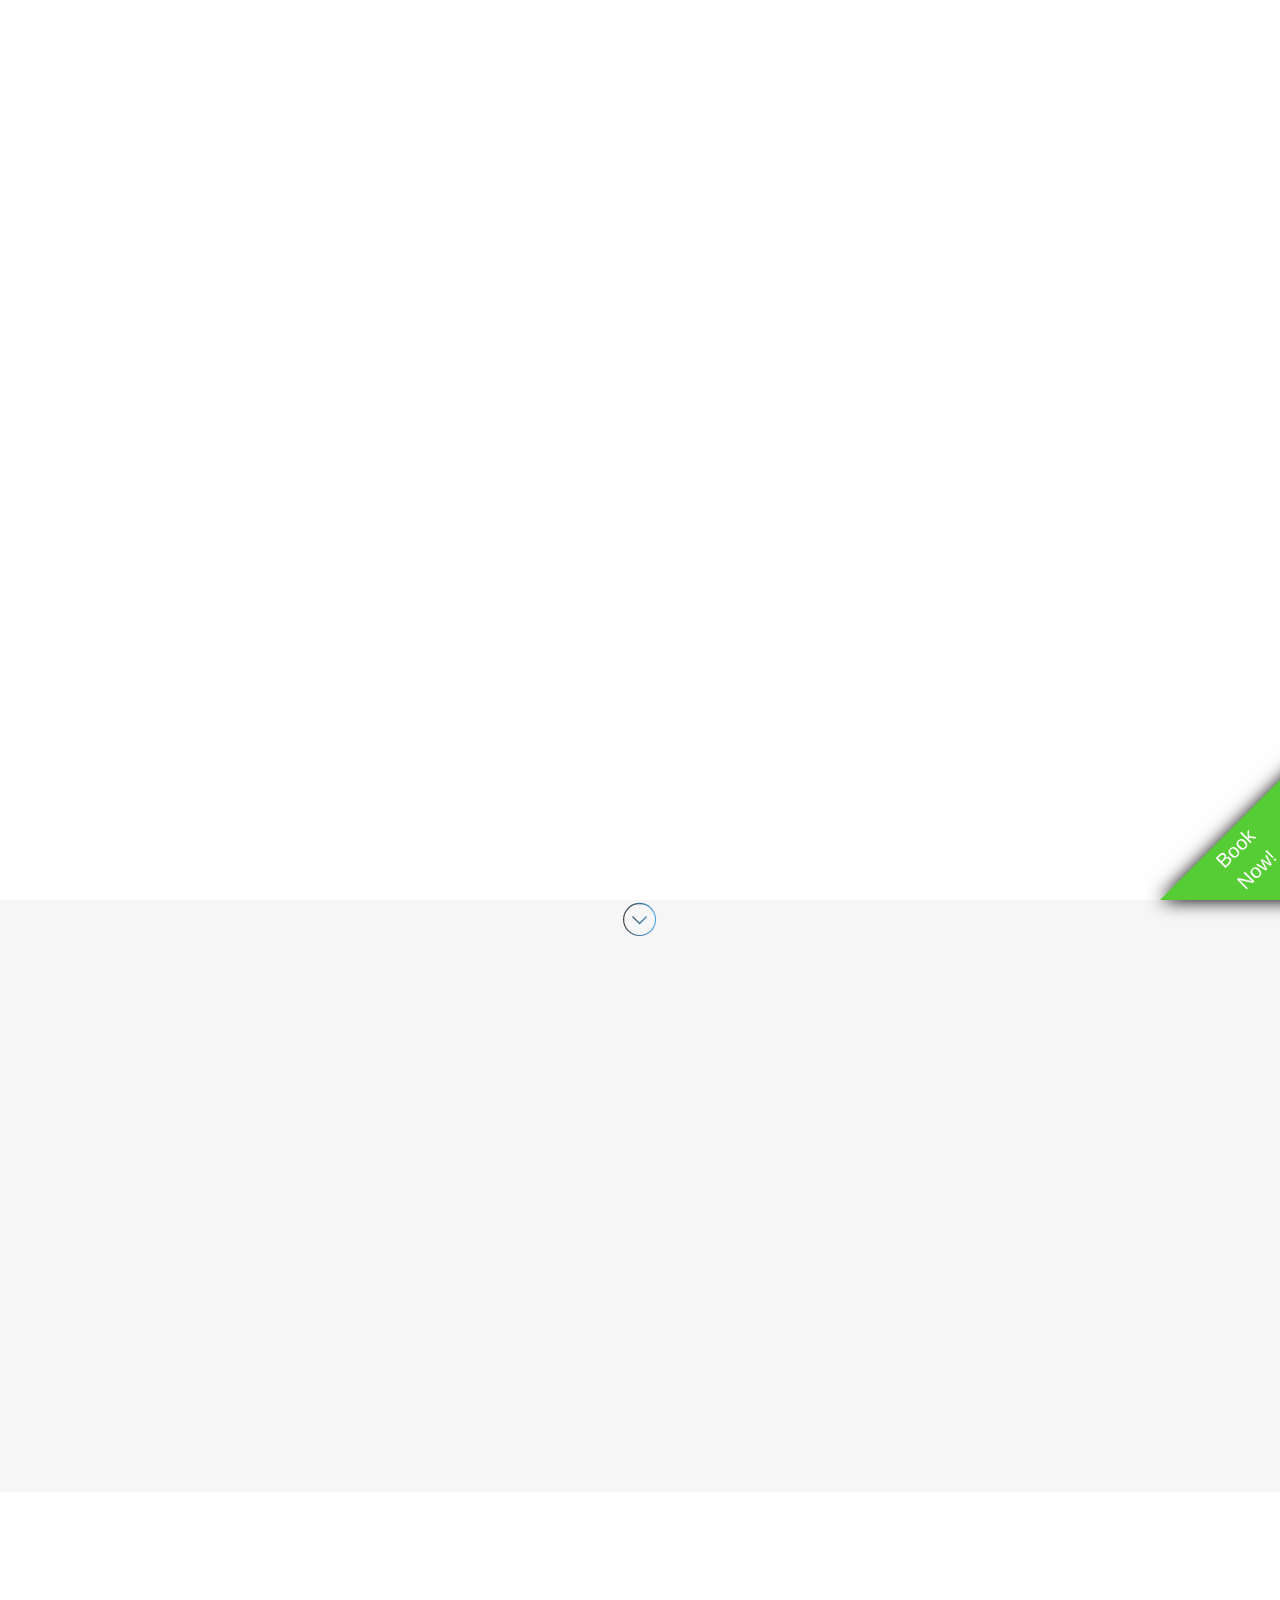
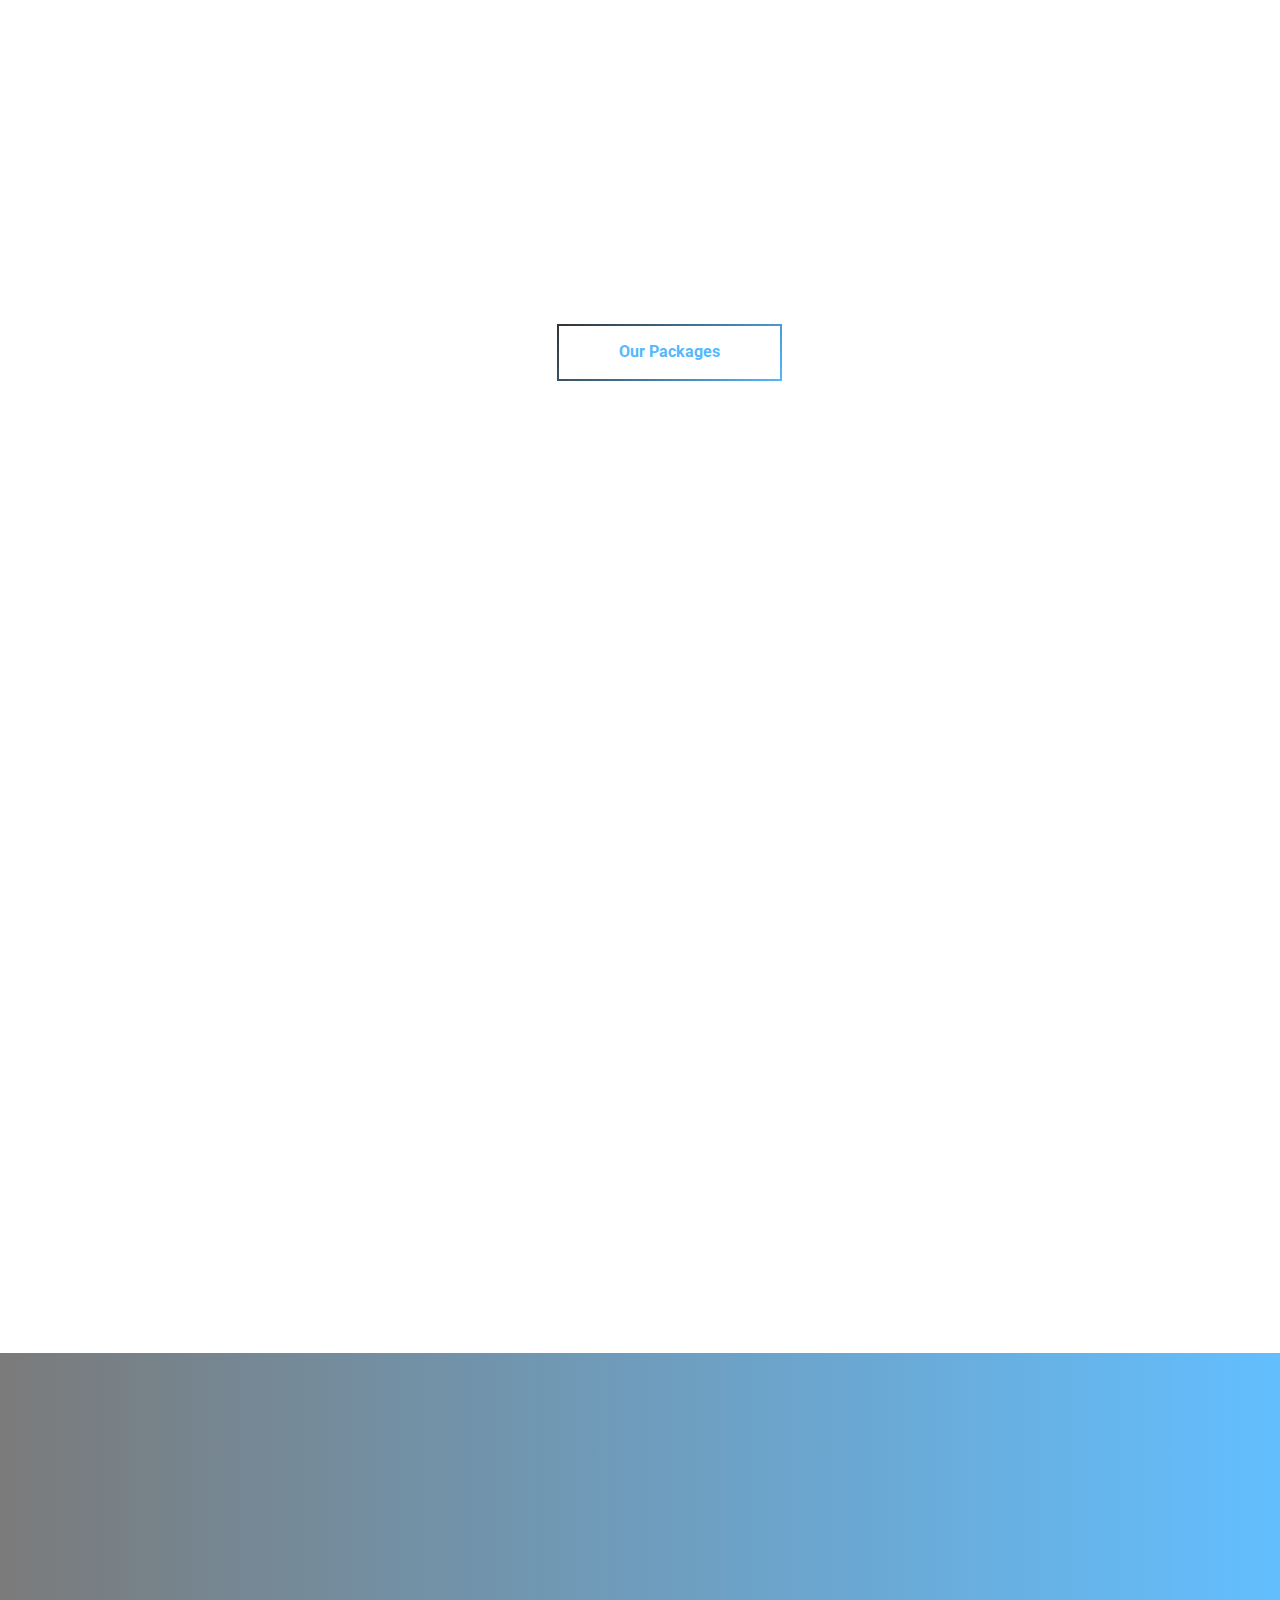
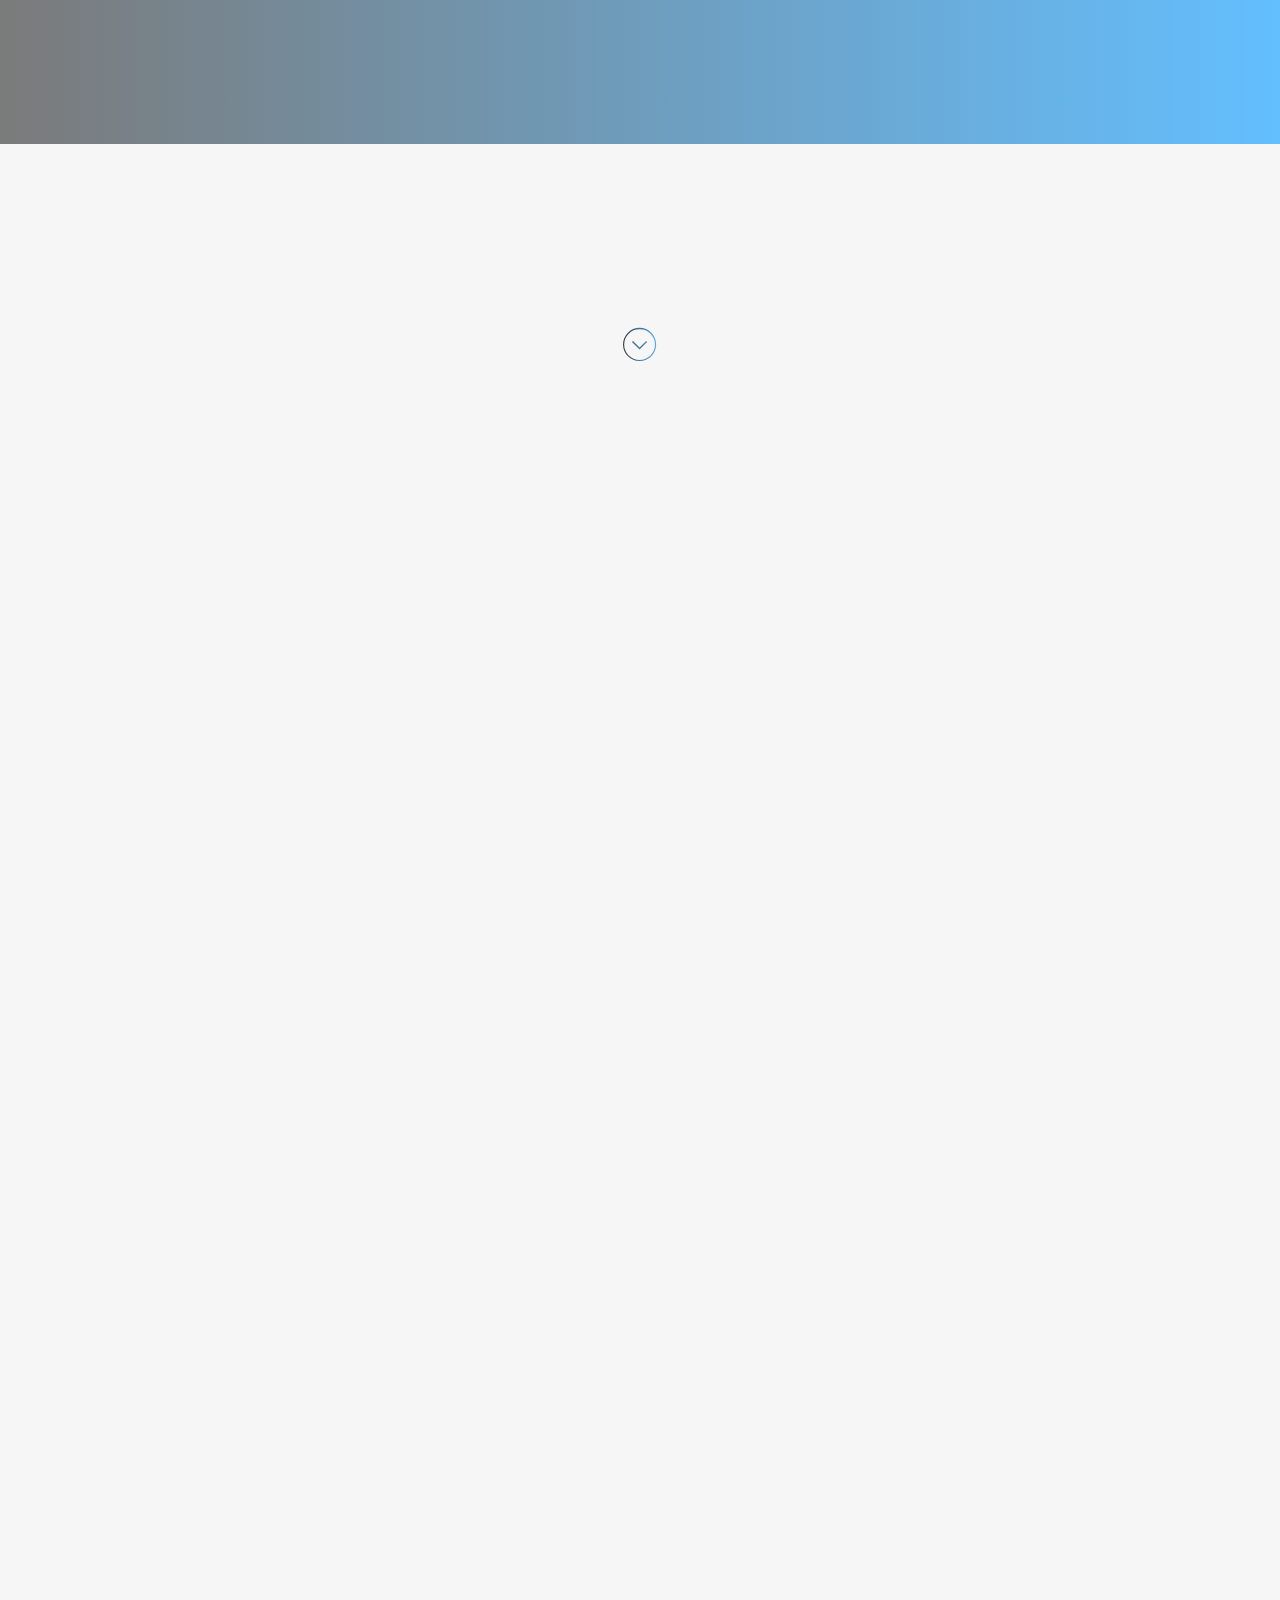
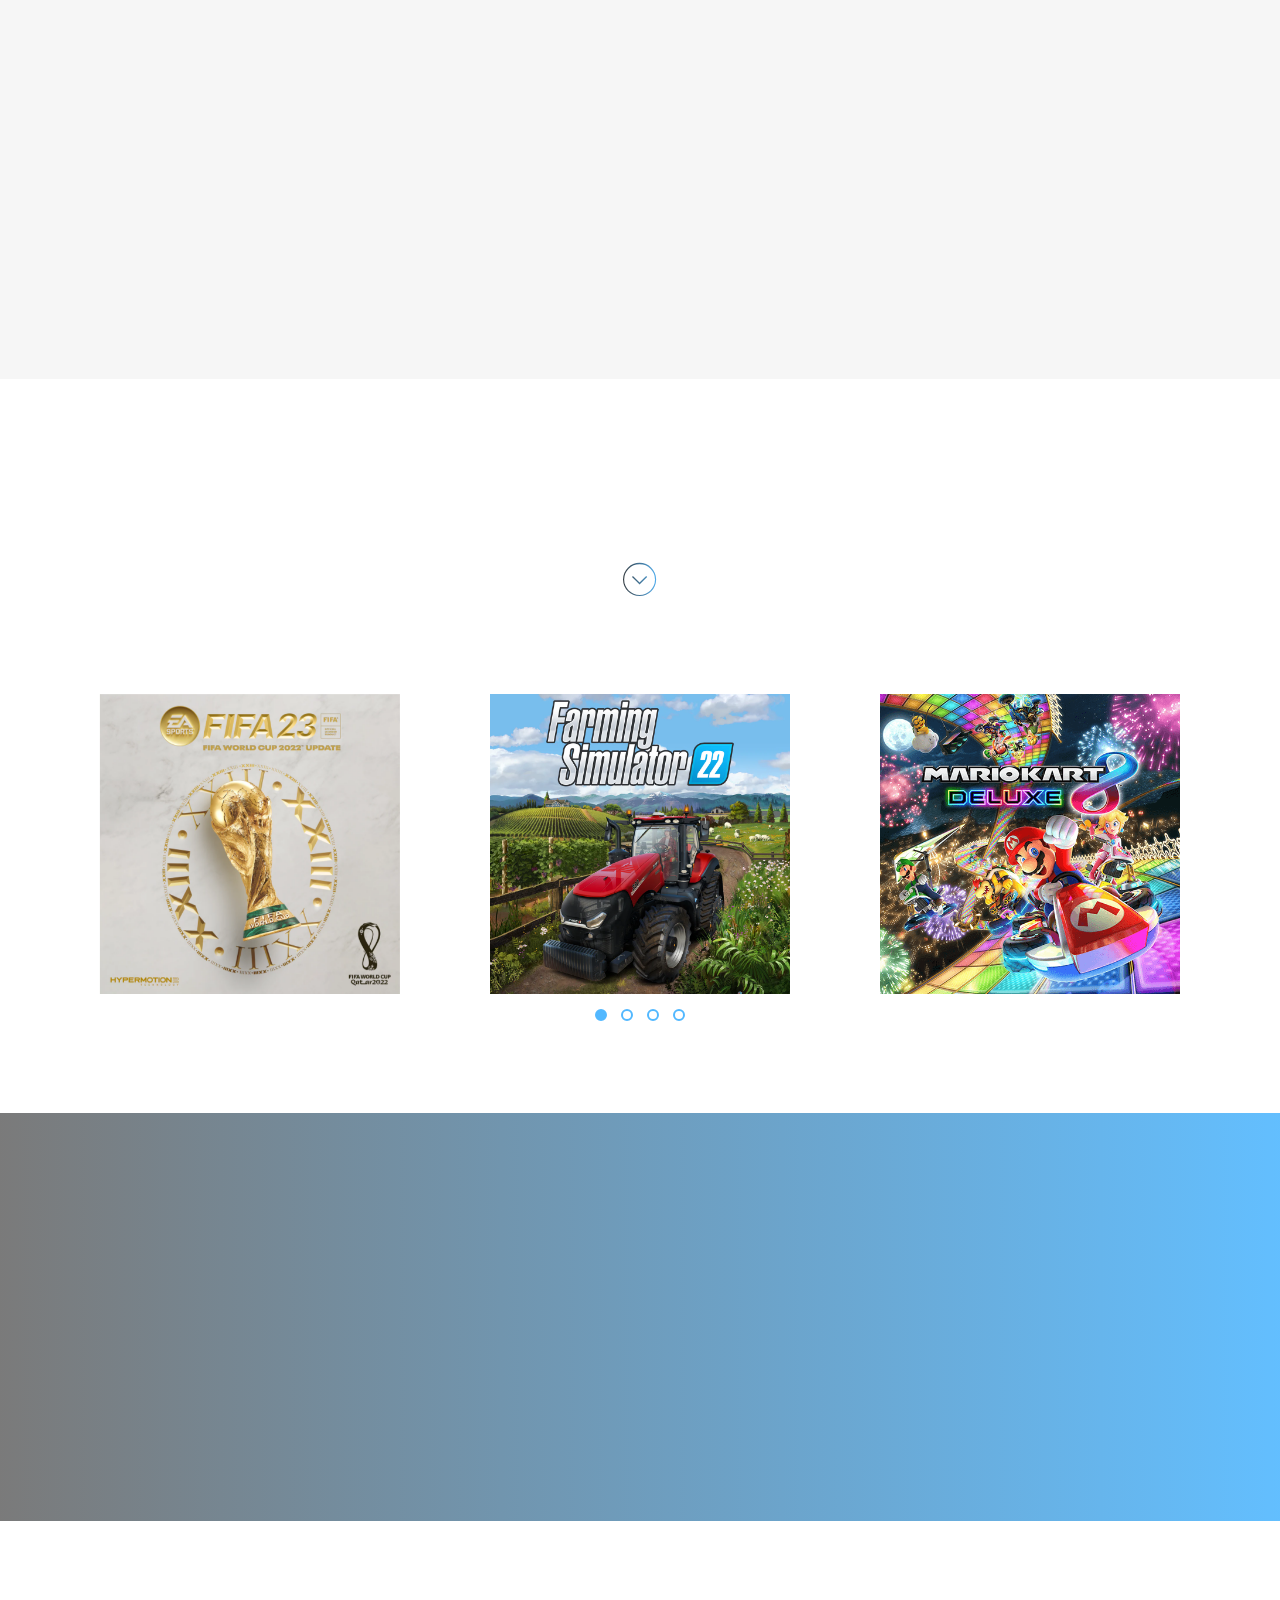
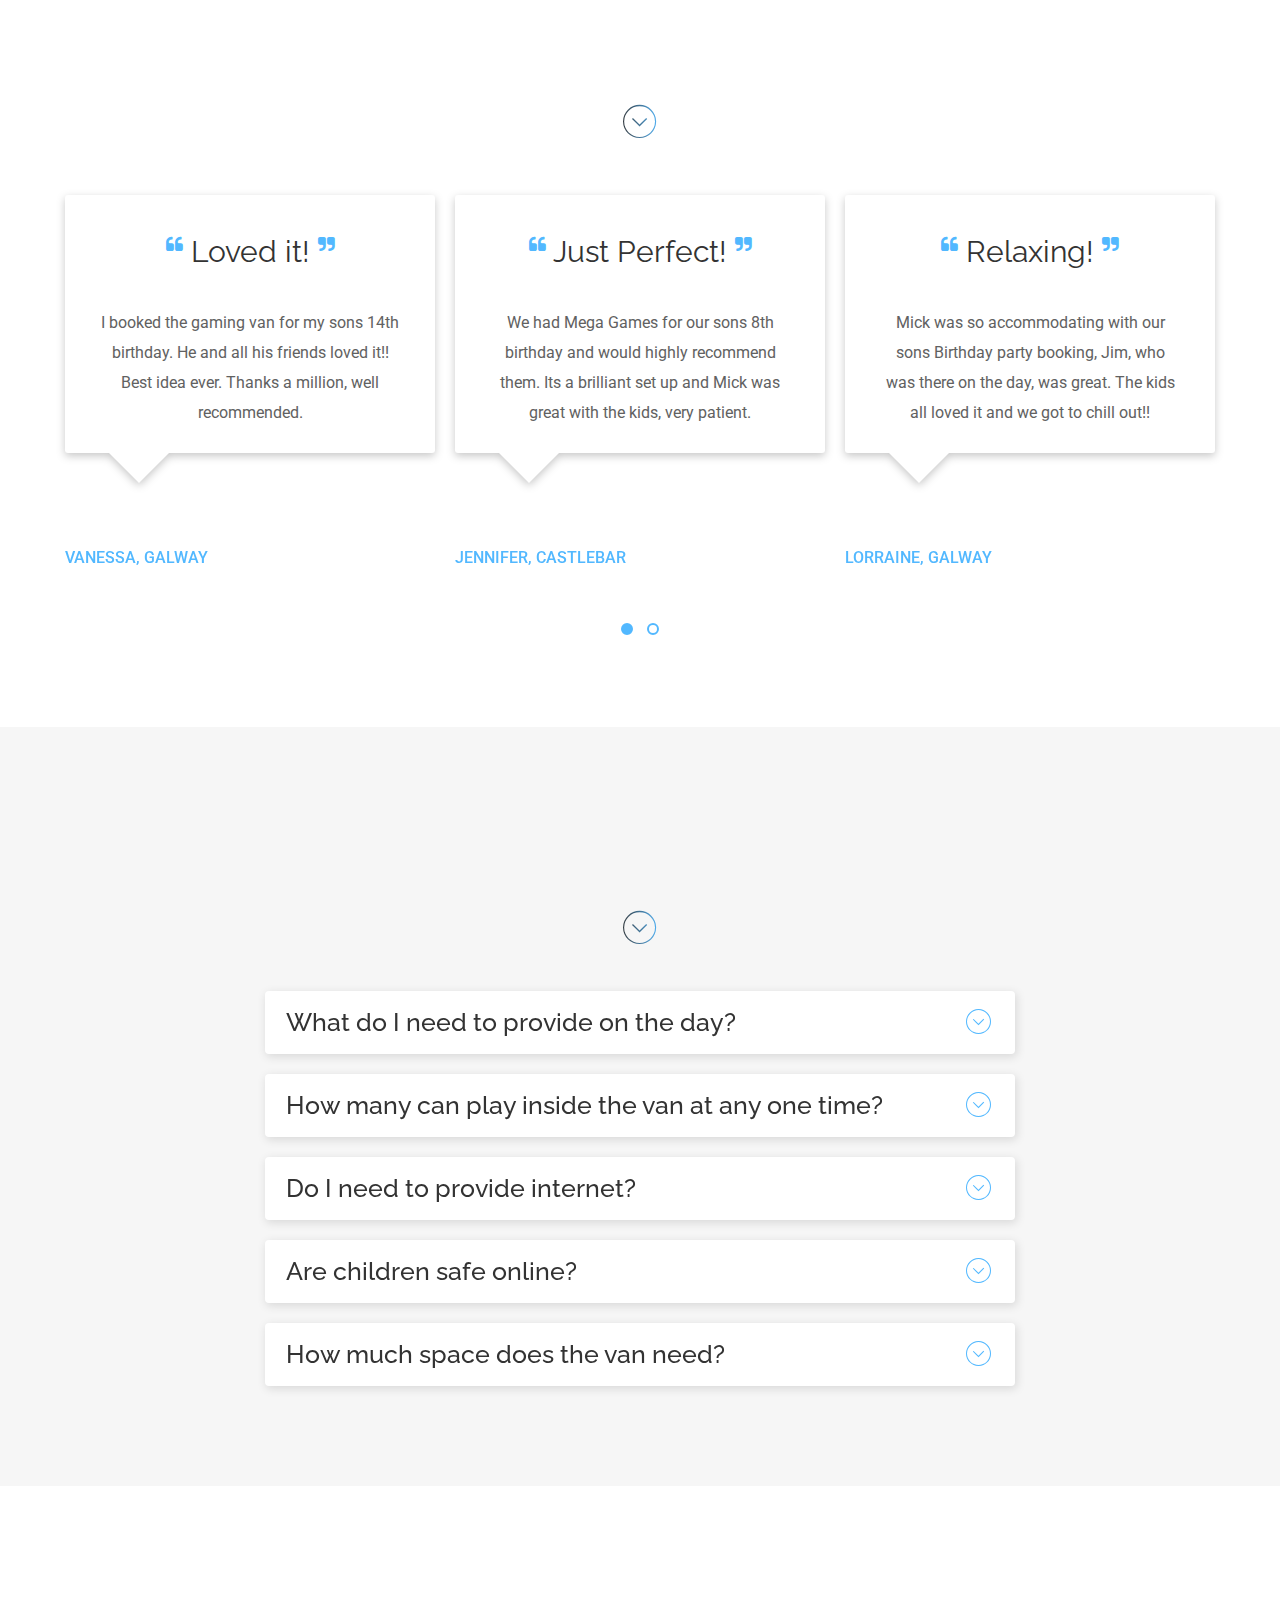
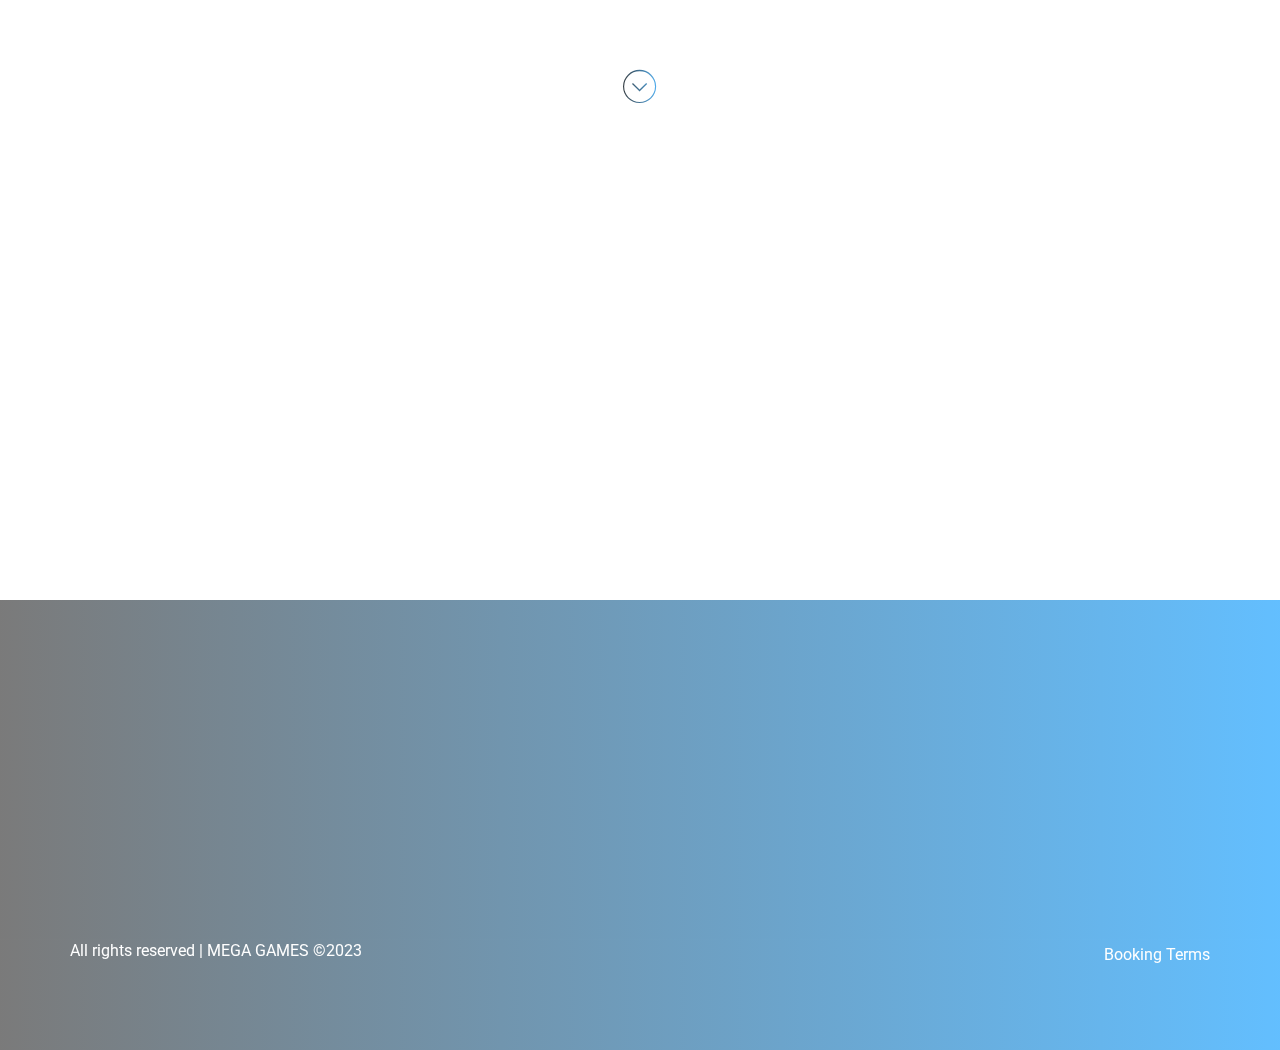
<file: index.html>
<!DOCTYPE html>
<html lang="en">
  <head>
    <meta charset="UTF-8" />
    <meta
      name="description"
      content="Mega Games vans are configured with the most current and powerful gaming consoles and games
        for the ultimate party experience. Hiring a Mega Games van is the perfect entertainment idea for birthdays, communions,
        confirmations, weddings and corporate events."
    />

    <!-- #EDIT KEYWORDS -->
    <meta
      name="keywords"
      content="station, bootstrap, responsive, agency, portfolio, business, "
    />
    <meta name="author" content="MegaGames" />
    <meta
      name="viewport"
      content="width=device-width, initial-scale=1, maximum-scale=1"
    />
    <title>Mega Games | Mobile Gaming Vans</title>

    <link rel="icon" href="img/favicon/favicon.ico" />
    <link
      rel="apple-touch-icon"
      sizes="180x180"
      href="img/favicon/apple-touch-icon.png"
    />
    <link
      rel="icon"
      type="image/png"
      sizes="32x32"
      href="img/favicon/favicon-32x32.png"
    />
    <link
      rel="icon"
      type="image/png"
      sizes="16x16"
      href="img/favicon/favicon-16x16.png"
    />
    <link rel="manifest" href="img/favicon/site.webmanifest" />
    <link href="css/bootstrap.min.css" rel="stylesheet" />
    <link href="css/pe-icon-7-stroke.css" rel="stylesheet" />
    <link href="css/font-awesome.min.css" rel="stylesheet" />
    <link href="css/owl.carousel.css" rel="stylesheet" />
    <link href="css/owl.transitions.css" rel="stylesheet" />
    <link href="css/owl.theme.css" rel="stylesheet" />
    <link href="css/animate.min.css" rel="stylesheet" />
    <link
      href="https://assets.calendly.com/assets/external/widget.css"
      rel="stylesheet"
    />
    <link href="css/style.css" rel="stylesheet" />
    <link href="css/responsive.css" rel="stylesheet" />
  </head>

  <body>
    <div class="preloader">
      <div class="status">
        <div class="loader">
          <svg class="circular" viewbox="25 25 50 50">
            <circle
              class="path"
              cx="50"
              cy="50"
              r="20"
              fill="none"
              stroke-width="3"
              stroke-miterlimit="10"
            />
          </svg>
        </div>
      </div>
    </div>

    <div
      class="navbar header pt10 pb10 main-navbar-top navbar-fixed-top"
      role="navigation"
    >
      <div class="container">
        <div class="navbar-header">
          <button
            type="button"
            class="navbar-toggle mobile_menu_btn"
            data-toggle="collapse"
            data-target="#navbarResponsive"
            aria-controls="navbarResponsive"
            aria-expanded="false"
            aria-label="Toggle navigation"
          >
            <span class="sr-only">Toggle navigation</span>
            <span class="icon-bar"></span>
            <span class="icon-bar"></span>
            <span class="icon-bar"></span>
          </button>
          <a class="navbar-brand logo" href="/">Mega Games</a>
        </div>
        <div class="navbar-collapse collapse" id="navbarResponsive">
          <ul class="nav navbar-nav navbar-nav-op navbar-right">
            <li><a href="#home">Home</a></li>
            <li><a href="/#service">About</a></li>
            <li><a href="#pricing">Packages</a></li>
            <li><a href="#games">Games</a></li>
            <li><a href="#testimonial">Reviews</a></li>
            <li><a href="#faq">FAQ</a></li>
            <li><a href="#contact">Contact</a></li>
            <li>
              <a href="https://buy.stripe.com/28o9Bm2Rq5nrfao8wx">Payment </a>
            </li>
          </ul>
        </div>
      </div>
    </div>

    <div id="cta">
      <div class="corner-triangle-text"><a href="#pricing">Book Now!</a></div>
    </div>

    <section
      id="home"
      class="hero_half_screen text-center parallax-window"
      data-parallax="scroll"
      data-image-src="img/mg-hero.webp"
    >
      <div class="bg-overlay-gradient opacity-7"></div>
      <div class="pt175 pb120">
        <div class="container">
          <div class="hero-content col-sm-6">
            <a href="#" class="logo mb20">Mega Games</a>
            <h1 class="mb20">Mobile Gaming Vans</h1>
            <p class="mb20">
              Birthdays | Communions | Confirmations | Weddings | Corporate
              Events
            </p>
            <a href="#pricing" class="btn btn_green">Book Now</a>
          </div>
        </div>
      </div>
    </section>

    <section id="service" class="gray-bg pt80 pb80">
      <div class="container">
        <div class="row">
          <div class="col-sm-12">
            <div class="section-title mb40">
              <h6 class="fadeIn animated wow" data-wow-delay=".2s">
                About <span>Mega Games</span>
              </h6>
              <h2 class="fadeIn animated wow" data-wow-delay=".1s">
                What We Do For You
              </h2>
              <i class="pe-7s-angle-down-circle gradient-text-full"></i>
            </div>
          </div>
        </div>
        <div class="row">
          <div class="col-md-4 col-xs-12 col-sm-6">
            <div
              class="icon-box mb30 pl20 pr20 pt20 pb20 text-center animated fadeInDown wow"
              data-wow-delay=".1s"
            >
              <div class="icon-focus mb45">
                <i class="pe-7s-car"></i>
              </div>
              <h3 class="mb45">WE TRAVEL TO YOU</h3>
              <p class="mb45">
                We arrive at your house/venue and are set up in just a few
                minutes. All we require is a standard household plug-point.
              </p>
            </div>
          </div>
          <div class="col-md-4 col-xs-12 col-sm-6">
            <div
              class="icon-box mb30 pl20 pr20 pt20 pb20 text-center animated fadeInDown wow"
              data-wow-delay=".2s"
            >
              <div class="icon-focus mb45">
                <i class="pe-7s-wine"></i>
              </div>
              <h3 class="mb45">WE SUPERVISE</h3>
              <p class="mb45">
                Relax with friends & family while your kids game in safety,
                under full supervision of our expert gaming coaches.
              </p>
            </div>
          </div>
          <div class="col-md-4 col-xs-12 col-sm-6">
            <div
              class="icon-box mb30 pl20 pr20 pt20 pb20 text-center animated fadeInDown wow"
              data-wow-delay=".3s"
            >
              <div class="icon-focus mb45">
                <i class="pe-7s-junk"></i>
              </div>
              <h3 class="mb45">NO MESS, NO FUSS</h3>
              <p class="mb45">
                Your kids will be fully entertained throughout, meaning less for
                you to clean up inside the house!
              </p>
            </div>
          </div>
        </div>
      </div>
    </section>

    <section id="our-mission" class="white-bg pt80 pb80">
      <div class="container">
        <div class="row">
          <div class="col-sm-5 pr40">
            <img
              class="img-full fadeInLeft wow animated"
              data-wow-delay=".1s"
              src="img/megagames-logo.webp"
              alt="Mega Games Logo"
            />
          </div>
          <div class="col-sm-7">
            <div class="our-mission-content">
              <h2 class="mb30 fadeIn animated wow" data-wow-delay=".2s">
                About Us
              </h2>
              <p class="fadeIn animated wow" data-wow-delay=".1s">
                Mega Games vans are configured with the most current and
                powerful gaming consoles and games for the ultimate party
                experience.
              </p>
              <p class="fadeIn animated wow" data-wow-delay=".2s">
                All vans are fitted with 10 x 43" 4K Ultra High Definition TVs,
                each linked to their own gaming console. In addition, our
                consoles are linked, allowing safe simultaneous multiplayer
                sessions, which creates fun and social gaming!
              </p>
              <p class="fadeIn animated wow" data-wow-delay=".3s">
                Hiring a Mega Games van is the perfect entertainment idea for
                birthdays, communions, confirmations, weddings and corporate
                events.
              </p>
              <a href="#pricing" class="btn gradient-border btn-gradient"
                >Our Packages</a
              >
            </div>
          </div>
        </div>
      </div>
      <div class="container mt50">
        <div class="row">
          <div class="our-mission-content">
            <h2 class="mb30 fadeIn animated wow" data-wow-delay=".2s">
              General Area Covered
            </h2>
            <p class="fadeIn animated wow" data-wow-delay=".1s">
              Mega Games mainly covers most of the area inside the red circle on
              the map.
            </p>
            <p class="fadeIn animated wow" data-wow-delay=".2s">
              If you are based outside this circle and you're interested in booking a van for your party, please contact us on (087) 9581500 or use the <a style="color: blue;" href="#contact">enquiry form</a>.
            </p>
          </div>
          <img
            class="img-full fadeInLeft wow animated"
            data-wow-delay=".1s"
            src="img/mg-area-2.png"
            alt="Mega Games Logo"
          />
        </div>
      </div>
    </section>

    <div
      class="counter_section"
      style="background-image: url('img/xbox-hand.png')"
    >
      <div class="bg-overlay-gradient opacity-9"></div>
      <div class="counter_section_inner pt80 pb80">
        <div class="container">
          <div class="row">
            <div class="col-sm-4 col-xs-12">
              <div
                class="counter_box pt40 pb40 pr30 pl30 text-center fadeInDown animated wow"
                data-wow-delay=".1s"
              >
                <img src="img/ps5-logo.webp" alt="Playstation 5 logo" />
              </div>
            </div>
            <div class="col-sm-4 col-xs-12">
              <div
                class="counter_box pt40 pb40 pr30 pl30 text-center fadeInDown animated wow"
                data-wow-delay=".2s"
              >
                <img src="img/xbox-xs-logo.webp" alt="Xbox Series logo" />
              </div>
            </div>
            <div class="col-sm-4 col-xs-12">
              <div
                class="counter_box pt40 pb40 pr30 pl30 text-center fadeInDown animated wow"
                data-wow-delay=".4s"
              >
                <img
                  src="img/nintendo-switch-logo.webp"
                  alt="Nintendo Switch logo"
                />
              </div>
            </div>
          </div>
        </div>
      </div>
    </div>

    <section id="pricing" class="pt80 pb80 gray-bg">
      <div class="container">
        <div class="row">
          <div class="col-sm-12">
            <div class="section-title mb40">
              <h6 class="fadeIn animated wow" data-wow-delay=".2s">
                our <span>prices</span>
              </h6>
              <h2 class="fadeIn animated wow" data-wow-delay=".1s">
                Select your package
              </h2>
              <i class="pe-7s-angle-down-circle gradient-text-full"></i>
            </div>
          </div>
        </div>
        <div class="row">
          <!-- 90 min hidden  -->
          <div class="col-xs-12 col-sm-4">
            <!-- <div class="price-box icon-box pt45 pb50 pl30 pr30 mb30 fadeInLeft animated wow"
                        data-wow-delay=".1s">
                        <div class="price_header text-center">
                            <div class="plan-name pb50">
                                <h3>Select a</h3>
                            </div>
                            <div class="plan-price mb30">
                                <sup>€</sup>200<span></span>
                            </div>
                        </div>
                        <ul class=" plan-options">
                            <li><i class="fa fa-check"></i>Gaming Van for 1 1/2 hours</li> 
                            <li><i class="fa fa-check"></i>Full Supervision</li>
                            <li><i class="fa fa-check"></i>Choose an ideal date and time</li>
                        </ul>
                        <div class="mt35 text-center">
                            <a href=""
                                onclick="Calendly.initPopupWidget({url: 'https://calendly.com/megagamesvan/90min'});return false;"
                                class="btn gradient-border btn-gradient">Book Now</a>
                        </div>
                    </div> -->
          </div>
          <!-- 2hr party  -->
          <div class="col-xs-12 col-sm-4">
            <div
              class="price-box icon-box pt45 pb50 pl30 pr30 mb30 fadeInLeft animated wow"
              data-wow-delay=".1s"
            >
              <div class="price_header text-center">
                <div class="plan-name pb50">
                  <h3>Gaming Party 2 Hours</h3>
                </div>
                <div class="plan-price mb30"><sup>€</sup>250<span></span></div>
              </div>
              <ul class="plan-options">
                <li><i class="fa fa-check"></i>Gaming Van for 2 hours</li>
                <li><i class="fa fa-check"></i>Full Supervision</li>
                <li>
                  <i class="fa fa-check"></i>Choose an ideal date and time
                </li>
              </ul>
              <div class="mt35 text-center">
                <a
                  href=""
                  onclick="Calendly.initPopupWidget({url: 'https://calendly.com/megagamesvan/2hr'});return false;"
                  class="btn gradient-border btn-gradient"
                  >Book Now</a
                >
              </div>
            </div>
          </div>
          <div class="col-xs-12 col-sm-4">
            <div
              class="price-box icon-box pt45 pb50 pl30 pr30 mb30 fadeInLeft animated wow"
              data-wow-delay=".1s"
            >
              <div class="price_header text-center">
                <div class="plan-name pb50">
                  <h3>Wedding 2 hours</h3>
                </div>
                <div class="plan-price mb30"><sup>€</sup>250<span></span></div>
              </div>
              <ul class="plan-options">
                <li><i class="fa fa-check"></i>Gaming Van for 2 hours</li>
                <li><i class="fa fa-check"></i>Full Supervision</li>
                <li>
                  <i class="fa fa-check"></i>Choose an ideal date and time
                </li>
              </ul>
              <div class="mt35 text-center">
                <a
                  href=""
                  onclick="Calendly.initPopupWidget({url: 'https://calendly.com/megagamesvan/2hr-wedding'});return false;"
                  class="btn gradient-border btn-gradient"
                  >Book Now</a
                >
              </div>
            </div>
          </div>
          <div class="col-xs-12 col-sm-4">
            <div
              class="price-box icon-box pt45 pb50 pl30 pr30 fadeInLeft animated wow"
              data-wow-delay=".1s"
            >
              <div class="price_header text-center">
                <div class="plan-name pb50">
                  <h3>Wedding 3 hours</h3>
                </div>
                <div class="plan-price mb30"><sup>€</sup>350<span></span></div>
              </div>
              <ul class="plan-options">
                <li><i class="fa fa-check"></i>Gaming Van for 3 hours</li>
                <li><i class="fa fa-check"></i>Full Supervision</li>
                <li>
                  <i class="fa fa-check"></i>Choose an ideal date and time
                </li>
              </ul>
              <div class="mt35 text-center">
                <a
                  href=""
                  onclick="Calendly.initPopupWidget({url: 'https://calendly.com/megagamesvan/3hr-wedding'});return false;"
                  class="btn gradient-border btn-gradient"
                  >Book Now</a
                >
              </div>
            </div>
          </div>
          <div class="col-xs-12 col-sm-4">
            <div
              class="price-box icon-box pt45 pb50 pl30 pr30 fadeInLeft animated wow"
              data-wow-delay=".1s"
            >
              <div class="price_header text-center">
                <div class="plan-name pb50">
                  <h3>Corporate Half-Day</h3>
                </div>
                <div class="plan-price mb30"><sup>€</sup>450<span></span></div>
              </div>
              <ul class="plan-options">
                <li><i class="fa fa-check"></i>Gaming Van for 4 hours</li>
                <li><i class="fa fa-check"></i>Full Supervision</li>
                <li>
                  <i class="fa fa-check"></i>Choose an ideal date and time
                </li>
              </ul>
              <div class="mt35 text-center">
                <a
                  href=""
                  onclick="Calendly.initPopupWidget({url: 'https://calendly.com/megagamesvan/4hr-corporate'});return false;"
                  class="btn gradient-border btn-gradient"
                  >Book Now</a
                >
              </div>
            </div>
          </div>
          <div class="col-xs-12 col-sm-4">
            <div
              class="price-box icon-box pt45 pb50 pl30 pr30 fadeInLeft animated wow"
              data-wow-delay=".1s"
            >
              <div class="price_header text-center">
                <div class="plan-name pb50">
                  <h3>Corporate Full-Day</h3>
                </div>
                <div class="plan-price mb30"><sup>€</sup>800<span></span></div>
              </div>
              <ul class="plan-options">
                <li><i class="fa fa-check"></i>Gaming Van for 8 hours</li>
                <li><i class="fa fa-check"></i>Full Supervision</li>
                <li>
                  <i class="fa fa-check"></i>Choose an ideal date and time
                </li>
              </ul>
              <div class="mt35 text-center">
                <a
                  href=""
                  onclick="Calendly.initPopupWidget({url: 'https://calendly.com/megagamesvan/8hr-corporate'});return false;"
                  class="btn gradient-border btn-gradient"
                  >Book Now</a
                >
              </div>
            </div>
          </div>
        </div>
      </div>
    </section>

    <section id="games" class="white-bg pt80 pb80">
      <div class="container">
        <div class="row">
          <div class="col-sm-12">
            <div class="section-title mb40">
              <h6 class="fadeIn animated wow" data-wow-delay=".2s">
                Our <span>Games</span>
              </h6>
              <h2 class="fadeIn animated wow" data-wow-delay=".1s">
                Latest Games
              </h2>
              <i class="pe-7s-angle-down-circle gradient-text-full"></i>
            </div>
          </div>
        </div>
        <div class="row">
          <div class="games-carousel">
            <div class="games-item">
              <div class="games-box pl20 pr20 pt40 pb40 mb45 text-center">
                <div class="col-sm-12">
                  <img
                    class=""
                    style="width: 100%"
                    src="img/games/fifa23.webp"
                    alt="TBA"
                  />
                </div>
              </div>
            </div>
            <div class="games-item">
              <div class="games-box pl20 pr20 pt40 pb40 mb45 text-center">
                <div class="col-sm-12">
                  <img
                    class=""
                    style="width: 100%"
                    src="img/games/farmsim22.webp"
                    alt="TBA"
                  />
                </div>
              </div>
            </div>
            <div class="games-item">
              <div class="games-box pl20 pr20 pt40 pb40 mb45 text-center">
                <div class="col-sm-12">
                  <img
                    class=""
                    style="width: 100%"
                    src="img/games/mariokart.webp"
                    alt="TBA"
                  />
                </div>
              </div>
            </div>
            <div class="games-item">
              <div class="games-box pl20 pr20 pt40 pb40 mb45 text-center">
                <div class="col-sm-12">
                  <img
                    class=""
                    style="width: 100%"
                    src="img/games/minecraft.webp"
                    alt="TBA"
                  />
                </div>
              </div>
            </div>
            <div class="games-item">
              <div class="games-box pl20 pr20 pt40 pb40 mb45 text-center">
                <div class="col-sm-12">
                  <img
                    class=""
                    style="width: 100%"
                    src="img/games/dirt5.webp"
                    alt="TBA"
                  />
                </div>
              </div>
            </div>
            <div class="games-item">
              <div class="games-box pl20 pr20 pt40 pb40 mb45 text-center">
                <div class="col-sm-12">
                  <img
                    class=""
                    style="width: 100%"
                    src="img/games/fortnite.webp"
                    alt="TBA"
                  />
                </div>
              </div>
            </div>
            <div class="games-item">
              <div class="games-box pl20 pr20 pt40 pb40 mb45 text-center">
                <div class="col-sm-12">
                  <img
                    class=""
                    style="width: 100%"
                    src="img/games/roblox.webp"
                    alt="TBA"
                  />
                </div>
              </div>
            </div>
            <div class="games-item">
              <div class="games-box pl20 pr20 pt40 pb40 mb45 text-center">
                <div class="col-sm-12">
                  <img
                    class=""
                    style="width: 100%"
                    src="img/games/forza5.webp"
                    alt="TBA"
                  />
                </div>
              </div>
            </div>
            <div class="games-item">
              <div class="games-box pl20 pr20 pt40 pb40 mb45 text-center">
                <div class="col-sm-12">
                  <img
                    class=""
                    style="width: 100%"
                    src="img/games/spiderman.webp"
                    alt="TBA"
                  />
                </div>
              </div>
            </div>
            <div class="games-item">
              <div class="games-box pl20 pr20 pt40 pb40 mb45 text-center">
                <div class="col-sm-12">
                  <img
                    class=""
                    style="width: 100%"
                    src="img/games/goatsim.webp"
                    alt="TBA"
                  />
                </div>
              </div>
            </div>
            <div class="games-item">
              <div class="games-box pl20 pr20 pt40 pb40 mb45 text-center">
                <div class="col-sm-12">
                  <img
                    class=""
                    style="width: 100%"
                    src="img/games/legoworlds.webp"
                    alt="TBA"
                  />
                </div>
              </div>
            </div>
          </div>
        </div>
      </div>
    </section>

    <section
      class="counter_section"
      style="
        background-image: url('https://static01.nyt.com/images/2020/11/07/business/05techfix1/merlin_179317002_bdab34db-887e-4d98-9d35-989134dda4af-articleLarge.jpg?quality=75&auto=webp&disable=upscale');
      "
    >
      <div class="bg-overlay-gradient opacity-9"></div>
      <div class="counter_section_inner pt80 pb80">
        <div class="container">
          <div class="row">
            <div class="col-sm-4 col-xs-12">
              <!--counter box-->
              <div
                class="counter_box pt40 pb40 pr30 pl30 text-center fadeInDown animated wow"
                data-wow-delay=".1s"
              >
                <div class="counter_number pb50 counter">30</div>
                <h3 class="counter_name">Latest Games</h3>
              </div>
              <!--counter box end-->
            </div>
            <div class="col-sm-4 col-xs-12">
              <!--counter box-->
              <div
                class="counter_box pt40 pb40 pr30 pl30 text-center fadeInDown animated wow"
                data-wow-delay=".2s"
              >
                <div class="counter_number pb50 counter">36</div>
                <h3 class="counter_name">Latest Consoles</h3>
              </div>
              <!--counter box end-->
            </div>
            <div class="col-sm-4 col-xs-12">
              <!--counter box-->
              <div
                class="counter_box pt40 pb40 pr30 pl30 text-center fadeInDown animated wow"
                data-wow-delay=".4s"
              >
                <div class="counter_number pb50 counter">100</div>
                <h3 class="counter_name">Positive Reviews</h3>
              </div>
              <!--counter box end-->
            </div>
          </div>
        </div>
      </div>
    </section>

    <section id="testimonial" class="white-bg pt80 pb80">
      <div class="container">
        <!-- section title -->
        <div class="row">
          <div class="col-sm-12">
            <div class="section-title mb40">
              <h6 class="fadeIn animated wow" data-wow-delay=".2s">
                Clients <span>Say</span>
              </h6>
              <h2 class="fadeIn animated wow" data-wow-delay=".1s">
                What Our Clients Say
              </h2>
              <i class="pe-7s-angle-down-circle gradient-text-full"></i>
            </div>
          </div>
        </div>
        <!-- section title end -->
        <div class="row">
          <div class="testimonial-carousel">
            <!-- single testimonial start -->
            <div class="testimonial-item">
              <div class="testimonial-box pl20 pr20 pt40 pb40 mb45 text-center">
                <div class="bg-overlay-gradient testimonial-hover"></div>
                <div class="col-sm-12">
                  <h3 class="mb40">
                    <sup><i class="fa fa-quote-left"></i></sup> Loved it!
                    <sup><i class="fa fa-quote-right"></i></sup>
                  </h3>
                  <p>
                    I booked the gaming van for my sons 14th birthday. He and
                    all his friends loved it!! Best idea ever. Thanks a million,
                    well recommended.
                  </p>
                </div>
              </div>
              <div class="clearfix"></div>
              <div class="client-info mt35">
                <div class="pull-left pr15"></div>
                <div class="pull-left">
                  <p>Vanessa, Galway</p>
                </div>
              </div>
            </div>
            <!-- single testimonial end -->

            <!-- single testimonial start -->
            <div class="testimonial-item">
              <div class="testimonial-box pl20 pr20 pt40 pb40 mb45 text-center">
                <div class="bg-overlay-gradient testimonial-hover"></div>
                <div class="col-sm-12">
                  <h3 class="mb40">
                    <sup><i class="fa fa-quote-left"></i></sup> Just Perfect!
                    <sup><i class="fa fa-quote-right"></i></sup>
                  </h3>
                  <p>
                    We had Mega Games for our sons 8th birthday and would highly
                    recommend them. Its a brilliant set up and Mick was great
                    with the kids, very patient.
                  </p>
                </div>
              </div>
              <div class="clearfix"></div>
              <div class="client-info mt35">
                <div class="pull-left pr15"></div>
                <div class="pull-left">
                  <p>Jennifer, Castlebar</p>
                </div>
              </div>
            </div>
            <!-- single testimonial end -->

            <!-- single testimonial start -->
            <div class="testimonial-item">
              <div class="testimonial-box pl20 pr20 pt40 pb40 mb45 text-center">
                <div class="bg-overlay-gradient testimonial-hover"></div>
                <div class="col-sm-12">
                  <h3 class="mb40">
                    <sup><i class="fa fa-quote-left"></i></sup> Relaxing!
                    <sup><i class="fa fa-quote-right"></i></sup>
                  </h3>
                  <p>
                    Mick was so accommodating with our sons Birthday party
                    booking, Jim, who was there on the day, was great. The kids
                    all loved it and we got to chill out!!
                  </p>
                </div>
              </div>
              <div class="clearfix"></div>
              <div class="client-info mt35">
                <div class="pull-left pr15"></div>
                <div class="pull-left">
                  <p>Lorraine, Galway</p>
                </div>
              </div>
            </div>
            <!-- single testimonial end -->

            <!-- single testimonial start -->
            <div class="testimonial-item">
              <div class="testimonial-box pl20 pr20 pt40 pb40 mb45 text-center">
                <div class="bg-overlay-gradient testimonial-hover"></div>
                <div class="col-sm-12">
                  <h3 class="mb40">
                    <sup><i class="fa fa-quote-left"></i></sup> Communion!
                    <sup><i class="fa fa-quote-right"></i></sup>
                  </h3>
                  <p>
                    It was a big hit with both kids and adults alike! Fantastic
                    experience, would highly recommend for communions,
                    confirmations and birthdays
                  </p>
                </div>
              </div>
              <div class="clearfix"></div>
              <div class="client-info mt35">
                <div class="pull-left pr15"></div>
                <div class="pull-left">
                  <p>Claire, Limerick</p>
                </div>
              </div>
            </div>
            <!-- single testimonial end -->

            <!-- single testimonial start -->
            <div class="testimonial-item">
              <div class="testimonial-box pl20 pr20 pt40 pb40 mb45 text-center">
                <div class="bg-overlay-gradient testimonial-hover"></div>
                <div class="col-sm-12">
                  <h3 class="mb40">
                    <sup><i class="fa fa-quote-left"></i></sup> Exceptional!
                    <sup><i class="fa fa-quote-right"></i></sup>
                  </h3>
                  <p>
                    We had Mega Games for our son's birthday party. The boys
                    loved every minute of it. Exceptional service from Mick and
                    Jim.
                  </p>
                </div>
              </div>
              <div class="clearfix"></div>
              <div class="client-info mt35">
                <div class="pull-left pr15"></div>
                <div class="pull-left">
                  <p>Monta, Galway</p>
                </div>
              </div>
            </div>
            <!-- single testimonial end -->
          </div>
        </div>
      </div>
    </section>

    <section id="faq" class="gray-bg pt80 pb80">
      <div class="container">
        <!-- section title -->
        <div class="row">
          <div class="col-sm-12">
            <div class="section-title mb40">
              <h6 class="fadeIn animated wow" data-wow-delay=".2s">
                Helpful <span>Answers</span>
              </h6>
              <h2 class="fadeIn animated wow" data-wow-delay=".1s">
                Frequently Asked Questions
              </h2>
              <i class="pe-7s-angle-down-circle gradient-text-full"></i>
            </div>
          </div>
        </div>
        <!-- section title end -->
        <div class="row">
          <div class="col-sm-8 col-sm-offset-2">
            <div id="accordion" role="tablist" aria-multiselectable="true">
              <div class="panel single-accordion">
                <!--- Single faq item-->
                <div class="panel-heading" role="tab" id="headingOne">
                  <a
                    role="button"
                    data-toggle="collapse"
                    data-parent="#accordion"
                    href="#collapseOne"
                    aria-expanded="true"
                    aria-controls="collapseOne"
                  >
                    What do I need to provide on the day?
                    <i class="pe-7s-angle-down-circle pull-right"></i>
                  </a>
                </div>
                <div
                  id="collapseOne"
                  class="panel-collapse collapse"
                  role="tabpanel"
                  aria-labelledby="headingOne"
                >
                  <div class="panel-body">
                    <p>
                      We’ll just require access to a standard household plug
                      point on arrival. We provide plenty of extension leads and
                      can connect to an outside powerpoint, your garage or
                      through a window into your house or venue. We bring
                      everything else!
                    </p>
                  </div>
                </div>
              </div>

              <!--- Single faq item-->
              <div class="panel single-accordion">
                <div class="panel-heading" role="tab" id="headingTwo">
                  <a
                    role="button"
                    data-toggle="collapse"
                    data-parent="#accordion"
                    href="#collapseTwo"
                    aria-expanded="true"
                    aria-controls="collapseTwo"
                  >
                    How many can play inside the van at any one time?
                    <i class="pe-7s-angle-down-circle pull-right"></i>
                  </a>
                </div>
                <div
                  id="collapseTwo"
                  class="panel-collapse collapse"
                  role="tabpanel"
                  aria-labelledby="headingTwo"
                >
                  <div class="panel-body">
                    <p>
                      Each van caters for 12 children at a time. There are 10 x
                      43” 4K TV screens linked to individual Xbox and
                      Playstation consoles as well as 2 hand-held Nintendo
                      Switches.
                    </p>
                  </div>
                </div>
              </div>

              <!--- Single faq item-->
              <div class="panel single-accordion">
                <div class="panel-heading" role="tab" id="headingThree">
                  <a
                    role="button"
                    data-toggle="collapse"
                    data-parent="#accordion"
                    href="#collapseThree"
                    aria-expanded="true"
                    aria-controls="collapseThree"
                  >
                    Do I need to provide internet?
                    <i class="pe-7s-angle-down-circle pull-right"></i>
                  </a>
                </div>
                <div
                  id="collapseThree"
                  class="panel-collapse collapse"
                  role="tabpanel"
                  aria-labelledby="headingThree"
                >
                  <div class="panel-body">
                    <p>
                      Usually not. We have 3 separate networks in the van and
                      will find the strongest on arrival when setting up.
                      However if your house or venue is very remote and has weak
                      signal, we can connect to your broadband (if available).
                    </p>
                  </div>
                </div>
              </div>

              <!--- Single faq item-->
              <div class="panel single-accordion">
                <div class="panel-heading" role="tab" id="headingFour">
                  <a
                    role="button"
                    data-toggle="collapse"
                    data-parent="#accordion"
                    href="#collapseFour"
                    aria-expanded="true"
                    aria-controls="collapseFour"
                  >
                    Are children safe online?
                    <i class="pe-7s-angle-down-circle pull-right"></i>
                  </a>
                </div>
                <div
                  id="collapseFour"
                  class="panel-collapse collapse"
                  role="tabpanel"
                  aria-labelledby="headingFour"
                >
                  <div class="panel-body">
                    <p>
                      Yes, although some games are online multiplayer, we ensure
                      that all consoles have strict security management to
                      ensure that they are not visible online and that nobody
                      outside the gaming van can message or add our consoles.
                      The consoles are linked though, so kids can play
                      multiplayer games safely with each other.
                    </p>
                  </div>
                </div>
              </div>

              <!--- Single faq item-->
              <div class="panel single-accordion">
                <div class="panel-heading" role="tab" id="headingFive">
                  <a
                    role="button"
                    data-toggle="collapse"
                    data-parent="#accordion"
                    href="#collapseFive"
                    aria-expanded="true"
                    aria-controls="collapseFive"
                  >
                    How much space does the van need?
                    <i class="pe-7s-angle-down-circle pull-right"></i>
                  </a>
                </div>
                <div
                  id="collapseFive"
                  class="panel-collapse collapse"
                  role="tabpanel"
                  aria-labelledby="headingFive"
                >
                  <div class="panel-body">
                    <p>
                      We operate with long-wheel base Mercedes Sprinter vans.
                      Although the vans are longer than an average-sized car, we
                      are able to navigate into most spaces provided. If you are
                      unsure about space requirements, please feel free to
                      <a href="#contact">contact us.</a>
                    </p>
                  </div>
                </div>
              </div>
            </div>
          </div>
        </div>
      </div>
    </section>

    <section id="contact" class="white-bg pt80 pb80">
      <div class="container">
        <div class="row">
          <div class="col-sm-12">
            <div class="section-title mb40">
              <h6 class="fadeIn animated wow" data-wow-delay=".2s">
                Say <span>Hello</span>
              </h6>
              <h2 class="fadeIn animated wow" data-wow-delay=".1s">
                Get in Touch!
              </h2>
              <i class="pe-7s-angle-down-circle gradient-text-full"></i>
            </div>
          </div>
        </div>
        <div class="row">
          <div
            class="col-md-4 col-sm-6 col-xs-12 contact-info pr30 fadeIn wow animated"
            data-wow-delay=".1s"
          >
            <h3>Contact Information</h3>
            <p>If you have any queries, please feel free to get in touch.</p>
            <div class="mt45">
              <div class="contact-info-box mb20">
                <i class="fa fa-phone"></i>
                <div class="contact-info-terms">
                  <p>
                    Phone/WhatsApp :
                    <a
                      href="https://wa.me/353879581500?text=I'm%20enquiring%20about%20hiring%20Mega%20Games"
                      target="_blank"
                      >087 958 1500</a
                    >
                  </p>
                </div>
              </div>
              <div class="contact-info-box mb20">
                <i class="fa fa-envelope"></i>
                <div class="contact-info-terms">
                  <p>
                    Email :
                    <a href="mailto:info@megagames.ie">info@megagames.ie</a>
                  </p>
                </div>
              </div>
              <div class="contact-info-box">
                <i class="fa fa-globe"></i>
                <div class="contact-info-terms">
                  <p>
                    Website :
                    <a href="http://www.megagames.ie">www.megagames.ie</a>
                  </p>
                </div>
              </div>
            </div>
          </div>
          <div
            class="st-form col-md-8 col-sm-6 col-xs-12 pl30 fadeIn wow animated"
            data-wow-delay=".2s"
          >
            <form
              id="contact-form"
              action="https://formsubmit.co/ebc5252207ab714cd364b9ee3644594b"
              method="POST"
            >
              <input type="text" name="_honey" style="display: none" />
              <input type="hidden" name="_captcha" value="false" />
              <div class="row">
                <div class="col-sm-6 mb30">
                  <input
                    name="name"
                    class="contact-name"
                    id="contact-name"
                    type="text"
                    placeholder="Your Name"
                    required
                  />
                </div>
                <div class="col-sm-6 mb30">
                  <input
                    name="email"
                    class="contact-email"
                    id="contact-email"
                    type="email"
                    placeholder="Your Email"
                    required
                  />
                </div>
              </div>
              <div class="row">
                <div class="col-sm-6 mb30">
                  <input
                    type="tel"
                    id="phone"
                    name="phone"
                    pattern="[0-9]{3}[0-9]{3}[0-9]{4}"
                    placeholder="Phone number"
                  />
                </div>
              </div>
              <div class="row">
                <div class="col-sm-12 mb30">
                  <textarea
                    name="message"
                    class="contact-message"
                    id="contact-message"
                    placeholder="Your Message"
                    required
                  ></textarea>
                </div>
              </div>

              <div class="row">
                <div class="col-sm-12">
                  <button type="submit" class="btn-fill">Send</button>
                </div>
              </div>
              <input
                type="hidden"
                name="_next"
                value="https://jimlynx.github.io/megagames/confirm.html"
              />
            </form>
          </div>
        </div>
      </div>
    </section>

    <footer
      id="footer"
      class="footer-area"
      style="background-image: url('img/xbox-hand.png')"
    >
      <div class="bg-overlay-gradient opacity-9"></div>
      <div class="footer-top text-center pt80 pb80">
        <div class="container">
          <div class="row">
            <div class="col-sm-12">
              <a
                class="logo mb30 fadeIn wow animated"
                data-wow-delay=".2s"
                href="#"
                >Mega Games</a
              >
              <ul class="footer-social">
                <li class="fadeIn wow animated" data-wow-delay=".1s">
                  <a
                    href="https://www.facebook.com/profile.php?id=100063469693379"
                    target="_blank"
                  >
                    <i class="fa fa-facebook"></i>
                  </a>
                </li>
                <li class="fadeIn wow animated" data-wow-delay=".5s">
                  <a
                    href="https://www.linkedin.com/company/mega-games-ie"
                    target="_blank"
                  >
                    <i class="fa fa-linkedin"></i>
                  </a>
                </li>
                <li class="fadeIn wow animated" data-wow-delay=".5s">
                  <a
                    href="https://wa.me/353879581500?text=I'm%20enquiring%20about%20hiring%20Mega%20Games"
                    target="_blank"
                  >
                    <i class="fa fa-whatsapp"></i>
                  </a>
                </li>
              </ul>
            </div>
          </div>
        </div>
      </div>
      <!-- footer top end -->
      <!-- footer bottom start -->
      <div class="footer-bottom pt30 pb80">
        <div class="container">
          <div class="row">
            <div class="col-sm-6">
              All rights reserved | MEGA GAMES &copy;2023
            </div>
            <div class="col-sm-6">
              <ul class="footer-menu">
                <li>
                  <a href="#tcModal" data-toggle="modal" data-target="#tcModal"
                    >Booking Terms
                  </a>
                </li>
              </ul>
            </div>
          </div>
        </div>
      </div>
      <!-- footer bottom end -->
    </footer>

    <!-- Modal -->
    <div
      class="modal fade"
      id="tcModal"
      tabindex="-1"
      role="dialog"
      aria-labelledby="termsModal"
      aria-hidden="true"
    >
      <div class="modal-dialog" role="document">
        <div class="modal-content">
          <div class="modal-header">
            <button
              type="button"
              class="close"
              data-dismiss="modal"
              aria-label="Close"
            >
              <span aria-hidden="true">&times;</span>
            </button>
          </div>
          <div class="modal-body">
            <iframe
              src="https://jimlynx.github.io/megagames/booking-terms.html"
              frameborder="0"
              width="100%"
              height="600px"
            ></iframe>
          </div>
          <div class="modal-footer">
            <button type="button" class="btn btn-primary" data-dismiss="modal">
              Close
            </button>
          </div>
        </div>
      </div>
    </div>

    <script src="js/jquery.min.js"></script>
    <script src="js/bootstrap.min.js"></script>
    <script src="js/owl.carousel.min.js"></script>
    <script src="js/parallax.min.js"></script>
    <script src="js/jquery.nav.js"></script>
    <script src="js/waypoints.min.js"></script>
    <script src="js/jquery.counterup.min.js"></script>
    <script src="js/wow.min.js"></script>
    <script src="https://assets.calendly.com/assets/external/widget.js"></script>
    <script src="js/main.js"></script>
  </body>
</html>
</file>
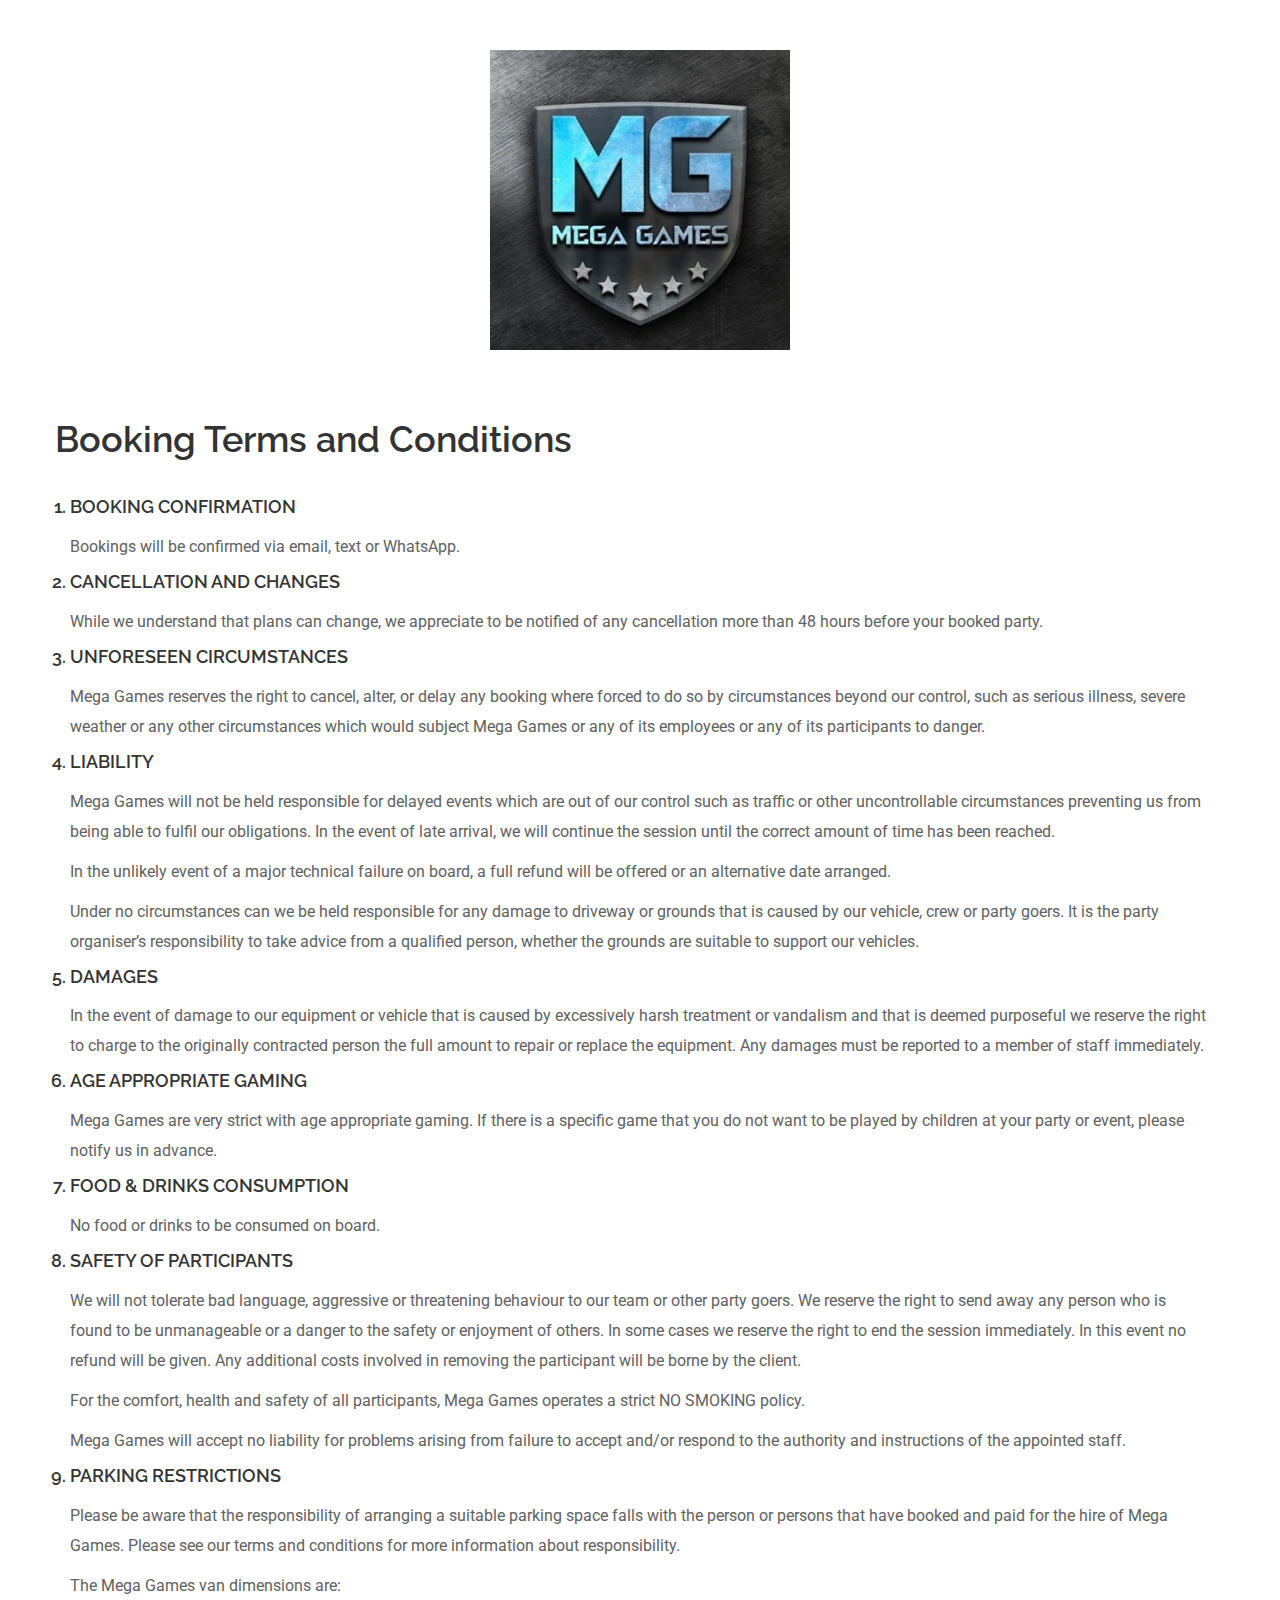
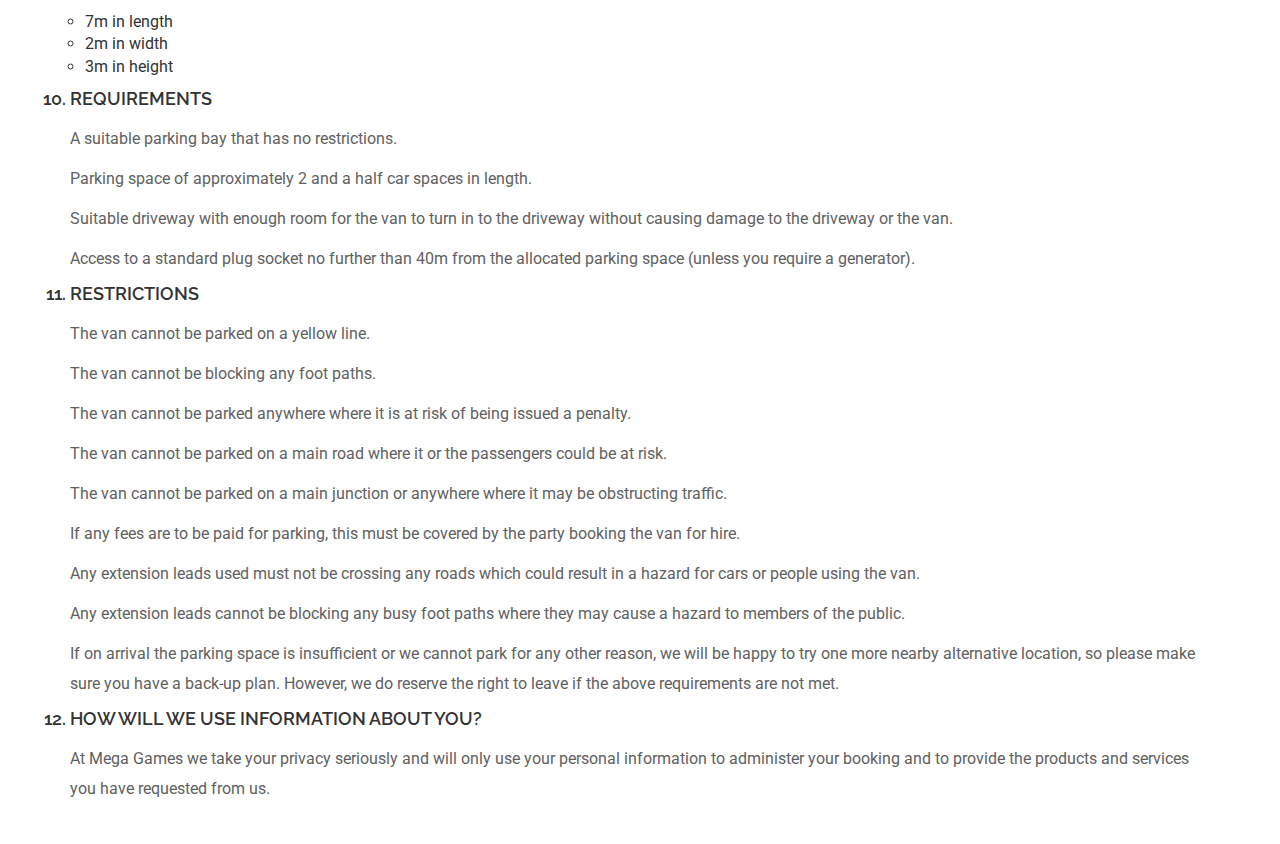
<file: booking-terms.html>
<!DOCTYPE html>
<html lang="en">

<head>
    <meta charset="UTF-8">
    <meta name="description" content="Mega Games vans are configured with the most current and powerful gaming consoles and games
        for the ultimate party experience. Hiring a Mega Games van is the perfect entertainment idea for birthdays, communions,
        confirmations, weddings and corporate events.">

    <!-- #EDIT KEYWORDS -->
    <meta name="keywords" content="station, bootstrap, responsive, agency, portfolio, business, ">
    <meta name="author" content="MegaGames">
    <meta name="viewport" content="width=device-width, initial-scale=1, maximum-scale=1">
    <title>Mega Games | Mobile Gaming Vans</title>

    <link rel="icon" href="img/favicon/favicon.ico">
    <link rel="apple-touch-icon" sizes="180x180" href="img/favicon/apple-touch-icon.png">
    <link rel="icon" type="image/png" sizes="32x32" href="img/favicon/favicon-32x32.png">
    <link rel="icon" type="image/png" sizes="16x16" href="img/favicon/favicon-16x16.png">
    <link rel="manifest" href="img/favicon/site.webmanifest">
    <link href="css/bootstrap.min.css" rel="stylesheet">
    <link href="css/style.css" rel="stylesheet">
    <link href="css/responsive.css" rel="stylesheet">
</head>

<body>
    <div class="container">
        <img class="termslogo mb30" src="img/megagames-logo.webp" alt="Mega Games Logo">
    </div>

    <section id="booking-terms" class="white-bg pl20 pr20 pt20 pb20">
        <div class="container">
            <div class="row">
                <div class="col">
                    <h1>Booking Terms and Conditions</h1>
                    <br>
                    <ol class="fadeIn animated wow container" data-wow-delay=".3s">
                        <h4>
                            <li>BOOKING CONFIRMATION</li>
                        </h4>
                        <p>Bookings will be confirmed via email, text or WhatsApp.</p>
                        <h4>
                            <li>CANCELLATION AND CHANGES</li>
                        </h4>
                        <p>While we understand that plans can change, we appreciate to be notified of any
                            cancellation more than 48 hours before your booked party.</p>

                        <h4>
                            <li>UNFORESEEN CIRCUMSTANCES</li>
                        </h4>
                        <p>Mega Games reserves the right to cancel, alter, or delay any booking where forced to
                            do so by circumstances beyond our control, such as serious illness, severe weather
                            or any other circumstances which would subject Mega Games or any of its employees or
                            any of its participants to danger.</p>

                        <h4>
                            <li>LIABILITY</li>
                        </h4>
                        <p>
                            Mega Games will not be held responsible for delayed events which are out of our
                            control such as traffic or other uncontrollable circumstances preventing us from
                            being able to fulfil our obligations. In the event of late arrival, we will continue
                            the session until the correct amount of time has been reached.
                        </p>
                        <p>
                            In the unlikely event of a major technical failure on board, a full refund will be
                            offered or an alternative date arranged.
                        </p>
                        <p>
                            Under no circumstances can we be held responsible for any damage to driveway or
                            grounds that is caused by our vehicle, crew or party goers. It is the party
                            organiser’s responsibility to take advice from a qualified person, whether the
                            grounds are suitable to support our vehicles.
                        </p>

                        <h4>
                            <li>DAMAGES</li>
                        </h4>
                        <p>
                            In the event of damage to our equipment or vehicle that is caused by excessively
                            harsh treatment or vandalism and that is deemed purposeful we reserve the right to
                            charge to the originally contracted person the full amount to repair or replace the
                            equipment. Any damages must be reported to a member of staff immediately.
                        </p>

                        <h4>
                            <li>AGE APPROPRIATE GAMING</li>
                        </h4>
                        <p>
                            Mega Games are very strict with age appropriate gaming. If there is a specific game
                            that you do not want to be played by children at your party or event, please notify
                            us in advance.
                        </p>

                        <h4>
                            <li>FOOD & DRINKS CONSUMPTION</li>
                        </h4>
                        <p>
                            No food or drinks to be consumed on board.
                        </p>

                        <h4>
                            <li>SAFETY OF PARTICIPANTS</li>
                        </h4>
                        <p>
                            We will not tolerate bad language, aggressive or threatening behaviour to our team
                            or other party goers. We reserve the right to send away any person who is found to
                            be unmanageable or a danger to the safety or enjoyment of others. In some cases we
                            reserve the right to end the session immediately. In this event no refund will be
                            given. Any additional costs involved in removing the participant will be borne by
                            the client.
                        </p>
                        <p>
                            For the comfort, health and safety of all participants, Mega Games operates a strict
                            NO SMOKING policy.
                        </p>
                        <p>
                            Mega Games will accept no liability for problems arising from failure to accept
                            and/or respond to the authority and instructions of the appointed staff.
                        </p>

                        <h4>
                            <li>PARKING RESTRICTIONS</li>
                        </h4>
                        <p>
                            Please be aware that the responsibility of arranging a suitable parking space falls
                            with the person or persons that have booked and paid for the hire of Mega Games.
                            Please see our terms and conditions for more information about responsibility.
                        </p>
                        <p>
                            The Mega Games van dimensions are:
                            <ul>
                                <li>7m in length</li>
                                <li>2m in width</li>
                                <li>3m in height</li>
                            </ul>
                        </p>

                        <h4>
                            <li>REQUIREMENTS</li>
                        </h4>
                        <p>A suitable parking bay that has no restrictions.</p>
                        <p>Parking space of approximately 2 and a half car spaces in length.</p>
                        <p>Suitable driveway with enough room for the van to turn in to the driveway without
                            causing damage to the driveway or the van.</p>
                        <p>Access to a standard plug socket no further than 40m from the allocated parking space
                            (unless you require a generator).</p>

                        <h4>
                            <li>RESTRICTIONS</li>
                        </h4>
                        <p>The van cannot be parked on a yellow line.</p>
                        <p>The van cannot be blocking any foot paths.</p>
                        <p>The van cannot be parked anywhere where it is at risk of being issued a
                            penalty.</p>
                        <p>The van cannot be parked on a main road where it or the passengers could be
                            at risk.
                        </p>
                        <p>The van cannot be parked on a main junction or anywhere where it may be
                            obstructing
                            traffic.</p>
                        <p>If any fees are to be paid for parking, this must be covered by the party
                            booking the
                            van for hire.</p>
                        <p>Any extension leads used must not be crossing any roads which could result
                            in a hazard for cars or people using the van.</p>
                        <p>Any extension leads cannot be blocking any busy foot paths where they may
                            cause a hazard to members of the public.</p>
                        <p>If on arrival the parking space is insufficient or we cannot park for any
                            other reason, we will be happy to try one more nearby alternative location,
                            so please make sure you have a back-up plan. However, we do reserve the
                            right to leave if the above requirements are not met.</p>

                        <h4>
                            <li>HOW WILL WE USE INFORMATION ABOUT YOU?</li>
                        </h4>
                        <p>
                            At Mega Games we take your privacy seriously and will only use your personal
                            information to administer your booking and to provide the products and services you
                            have requested from us.
                        </p>
                    </ol>
                </div>
            </div>
        </div>
    </section>
</body>

</html>
</file>
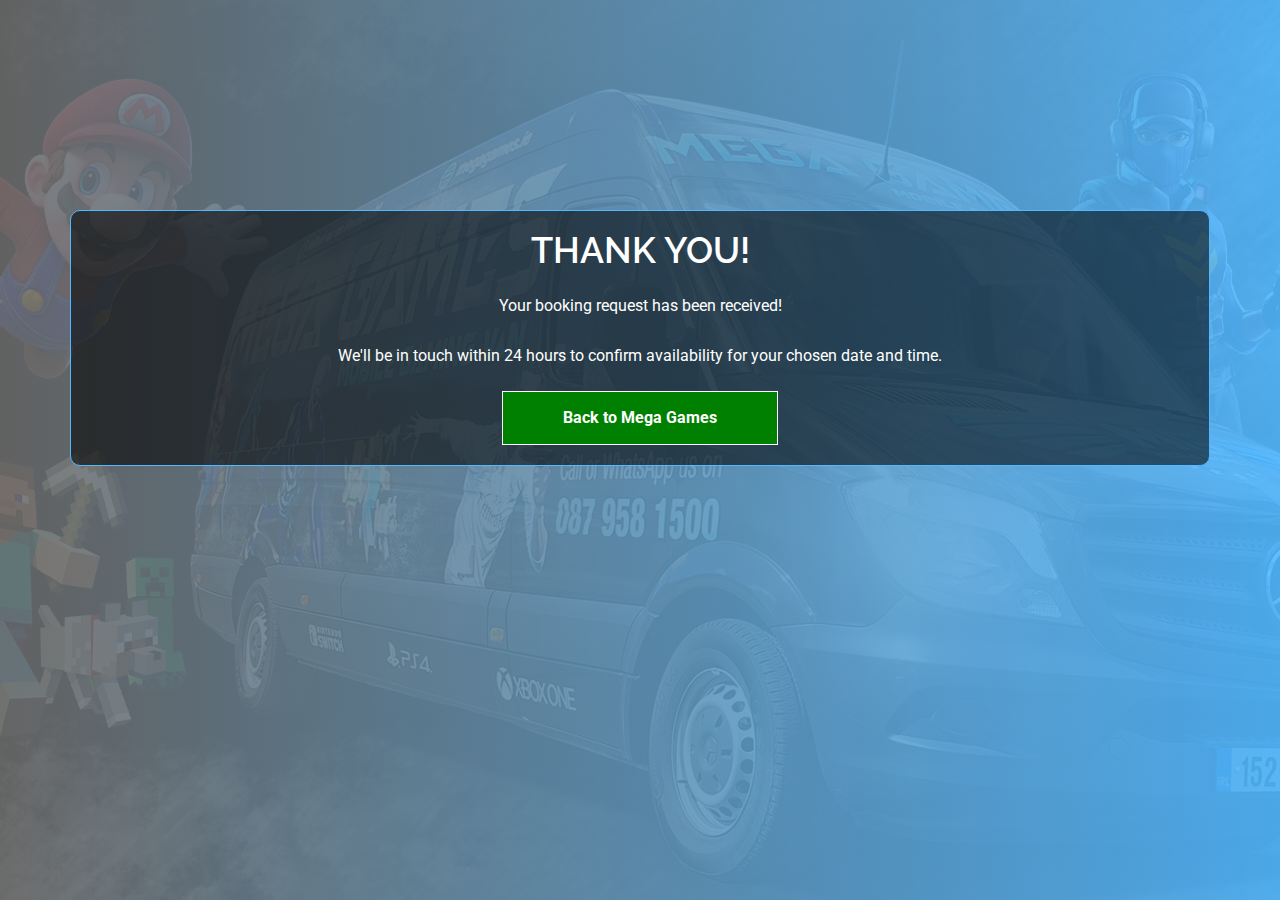
<file: booking.html>
<!DOCTYPE html>
<html lang="en">

<head>
    <meta charset="UTF-8">
    <meta name="description" content="Mega Games vans are configured with the most current and powerful gaming consoles and games
        for the ultimate party experience. Hiring a Mega Games van is the perfect entertainment idea for birthdays, communions,
        confirmations, weddings and corporate events.">

    <!-- #EDIT KEYWORDS -->
    <meta name="keywords" content="station, bootstrap, responsive, agency, portfolio, business, ">
    <meta name="author" content="MegaGames">
    <meta name="viewport" content="width=device-width, initial-scale=1, maximum-scale=1">
    <title>Mega Games | Mobile Gaming Vans</title>

    <link rel="icon" href="img/favicon/favicon.ico">
    <link rel="apple-touch-icon" sizes="180x180" href="img/favicon/apple-touch-icon.png">
    <link rel="icon" type="image/png" sizes="32x32" href="img/favicon/favicon-32x32.png">
    <link rel="icon" type="image/png" sizes="16x16" href="img/favicon/favicon-16x16.png">
    <link rel="manifest" href="img/favicon/site.webmanifest">
    <link href="css/bootstrap.min.css" rel="stylesheet">
    <link href="css/pe-icon-7-stroke.css" rel="stylesheet">
    <link href="css/font-awesome.min.css" rel="stylesheet">
    <link href="css/style.css" rel="stylesheet">
    <link href="css/responsive.css" rel="stylesheet">
</head>

<body>
    <section id="confirm" class="text-center">
        <div class="bg-overlay-gradient opacity-9"></div>
        <div class="pt210 pb120">
            <div class="container">
                <div class="hero-content col-sm-6">
                    <h1 class="mb20">THANK YOU!</h1>
                    <p class="mb20"> Your booking request has been received! </p>
                    <p class="mb20"> We'll be in touch within 24 hours to confirm availability for your chosen date and
                        time.</p>
                    <a href="index.html" class="btn btn_green">Back to Mega Games</a>
                </div>
            </div>
        </div>
    </section>
</body>

</html>
</file>
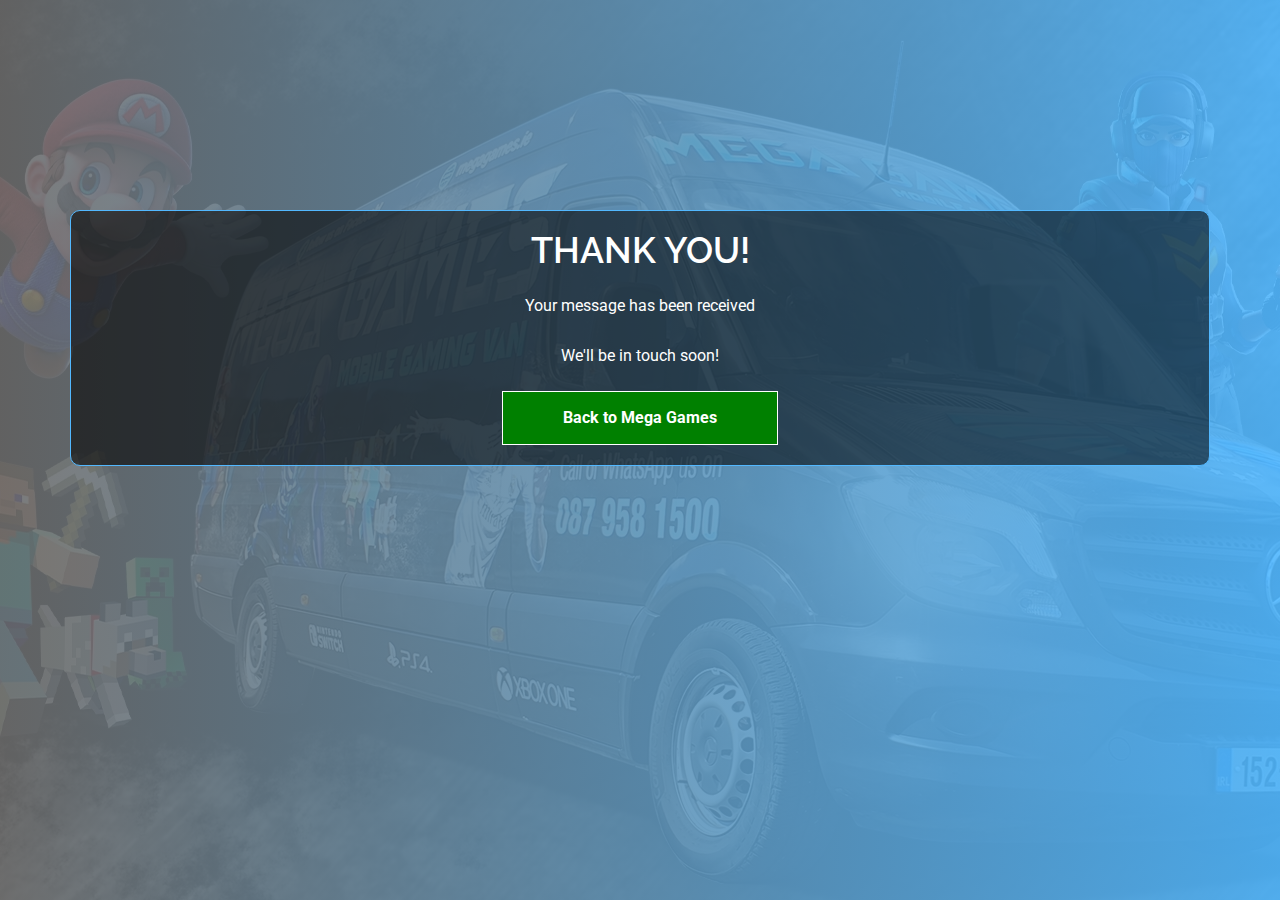
<file: confirm.html>
<!DOCTYPE html>
<html lang="en">

<head>
    <meta charset="UTF-8">
    <meta name="description" content="Mega Games vans are configured with the most current and powerful gaming consoles and games
        for the ultimate party experience. Hiring a Mega Games van is the perfect entertainment idea for birthdays, communions,
        confirmations, weddings and corporate events.">

    <!-- #EDIT KEYWORDS -->
    <meta name="keywords" content="station, bootstrap, responsive, agency, portfolio, business, ">
    <meta name="author" content="MegaGames">
    <meta name="viewport" content="width=device-width, initial-scale=1, maximum-scale=1">
    <title>Mega Games | Mobile Gaming Vans</title>

    <link rel="icon" href="img/favicon/favicon.ico">
    <link rel="apple-touch-icon" sizes="180x180" href="img/favicon/apple-touch-icon.png">
    <link rel="icon" type="image/png" sizes="32x32" href="img/favicon/favicon-32x32.png">
    <link rel="icon" type="image/png" sizes="16x16" href="img/favicon/favicon-16x16.png">
    <link rel="manifest" href="img/favicon/site.webmanifest">
    <link href="css/bootstrap.min.css" rel="stylesheet">
    <link href="css/pe-icon-7-stroke.css" rel="stylesheet">
    <link href="css/font-awesome.min.css" rel="stylesheet">
    <link href="css/style.css" rel="stylesheet">
    <link href="css/responsive.css" rel="stylesheet">
</head>

<body>
    <section id="confirm" class="text-center">
        <div class="bg-overlay-gradient opacity-9"></div>
        <div class="pt210 pb120">
            <div class="container">
                <div class="hero-content col-sm-6">
                    <h1 class="mb20">THANK YOU!</h1>
                    <p class="mb20"> Your message has been received </p>
                    <p class="mb20"> We'll be in touch soon!</p>
                    <a href="index.html" class="btn btn_green">Back to Mega Games</a>
                </div>
            </div>
        </div>
    </section>
</body>

</html>
</file>
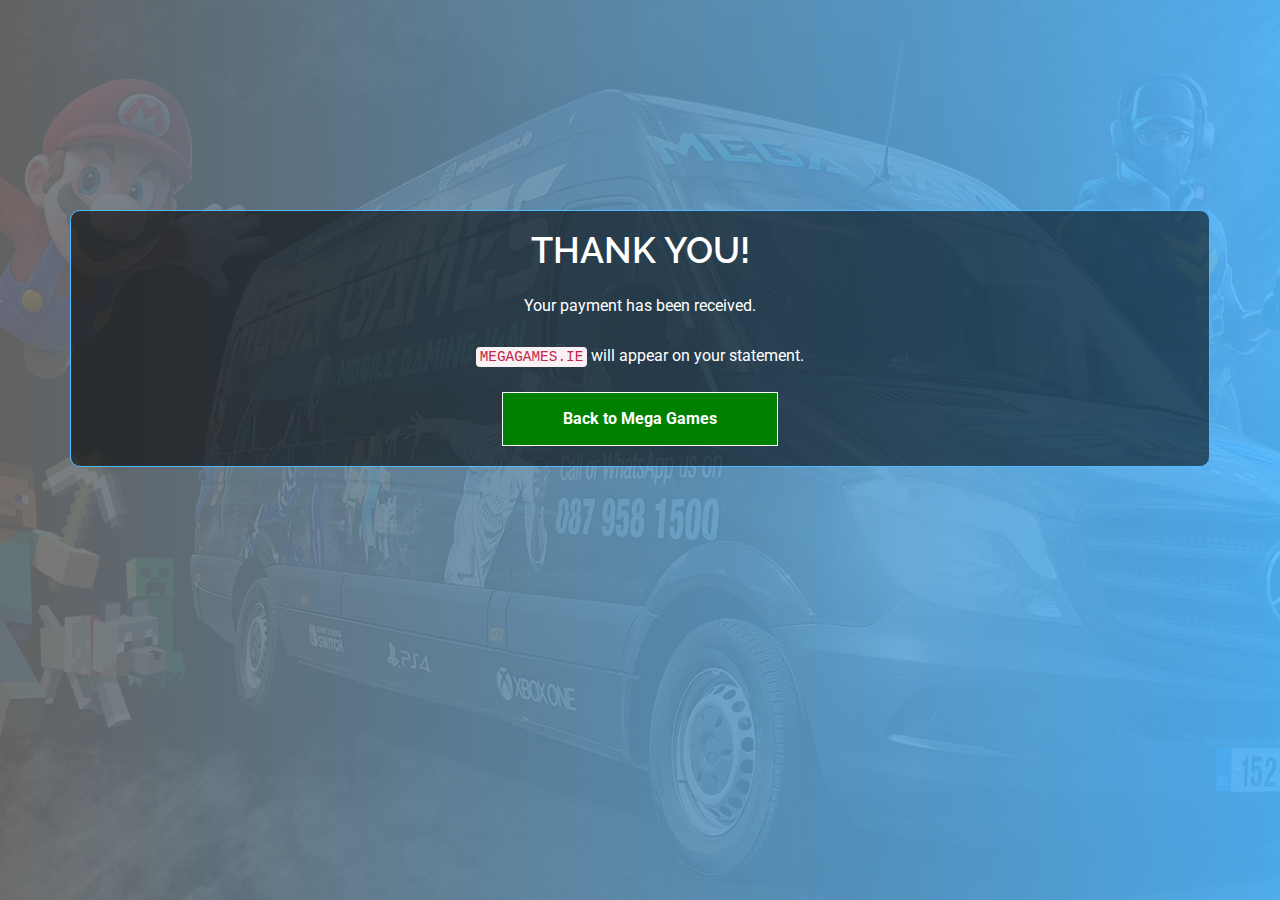
<file: payment-confirmation.html>
<!DOCTYPE html>
<html lang="en">

<head>
    <meta charset="UTF-8">
    <meta name="description" content="Mega Games vans are configured with the most current and powerful gaming consoles and games
        for the ultimate party experience. Hiring a Mega Games van is the perfect entertainment idea for birthdays, communions,
        confirmations, weddings and corporate events.">

    <!-- #EDIT KEYWORDS -->
    <meta name="keywords" content="station, bootstrap, responsive, agency, portfolio, business, ">
    <meta name="author" content="MegaGames">
    <meta name="viewport" content="width=device-width, initial-scale=1, maximum-scale=1">
    <title>Mega Games | Mobile Gaming Vans</title>

    <link rel="icon" href="img/favicon/favicon.ico">
    <link rel="apple-touch-icon" sizes="180x180" href="img/favicon/apple-touch-icon.png">
    <link rel="icon" type="image/png" sizes="32x32" href="img/favicon/favicon-32x32.png">
    <link rel="icon" type="image/png" sizes="16x16" href="img/favicon/favicon-16x16.png">
    <link rel="manifest" href="img/favicon/site.webmanifest">
    <link href="css/bootstrap.min.css" rel="stylesheet">
    <link href="css/pe-icon-7-stroke.css" rel="stylesheet">
    <link href="css/font-awesome.min.css" rel="stylesheet">
    <link href="css/style.css" rel="stylesheet">
    <link href="css/responsive.css" rel="stylesheet">
</head>

<body>
    <section id="confirm" class="text-center">
        <div class="bg-overlay-gradient opacity-9"></div>
        <div class="pt210 pb120">
            <div class="container">
                <div class="hero-content col-sm-6">
                    <h1 class="mb20">THANK YOU!</h1>
                    <p class="mb20"> Your payment has been received. </p>
                    <p class="mb20"><code>MEGAGAMES.IE</code> will appear on your statement. </p>

                    <a href="/" class="btn btn_green">Back to Mega Games</a>
                </div>
            </div>
        </div>
    </section>
</body>

</html>
</file>
<file: css/pe-icon-7-stroke.css>
@font-face {
	font-family: 'Pe-icon-7-stroke';
	src:url('../fonts/Pe-icon-7-stroke.eot?d7yf1v');
	src:url('../fonts/Pe-icon-7-stroke.eot?#iefixd7yf1v') format('embedded-opentype'),
		url('../fonts/Pe-icon-7-stroke.woff?d7yf1v') format('woff'),
		url('../fonts/Pe-icon-7-stroke.ttf?d7yf1v') format('truetype'),
		url('../fonts/Pe-icon-7-stroke.svg?d7yf1v#Pe-icon-7-stroke') format('svg');
	font-weight: normal;
	font-style: normal;
}

[class^="pe-7s-"], [class*=" pe-7s-"] {
	display: inline-block;
	font-family: 'Pe-icon-7-stroke';
	speak: none;
	font-style: normal;
	font-weight: normal;
	font-variant: normal;
	text-transform: none;
	line-height: 1;

	/* Better Font Rendering =========== */
	-webkit-font-smoothing: antialiased;
	-moz-osx-font-smoothing: grayscale;
}

.pe-7s-album:before {
	content: "\e6aa";
}
.pe-7s-arc:before {
	content: "\e6ab";
}
.pe-7s-back-2:before {
	content: "\e6ac";
}
.pe-7s-bandaid:before {
	content: "\e6ad";
}
.pe-7s-car:before {
	content: "\e6ae";
}
.pe-7s-diamond:before {
	content: "\e6af";
}
.pe-7s-door-lock:before {
	content: "\e6b0";
}
.pe-7s-eyedropper:before {
	content: "\e6b1";
}
.pe-7s-female:before {
	content: "\e6b2";
}
.pe-7s-gym:before {
	content: "\e6b3";
}
.pe-7s-hammer:before {
	content: "\e6b4";
}
.pe-7s-headphones:before {
	content: "\e6b5";
}
.pe-7s-helm:before {
	content: "\e6b6";
}
.pe-7s-hourglass:before {
	content: "\e6b7";
}
.pe-7s-leaf:before {
	content: "\e6b8";
}
.pe-7s-magic-wand:before {
	content: "\e6b9";
}
.pe-7s-male:before {
	content: "\e6ba";
}
.pe-7s-map-2:before {
	content: "\e6bb";
}
.pe-7s-next-2:before {
	content: "\e6bc";
}
.pe-7s-paint-bucket:before {
	content: "\e6bd";
}
.pe-7s-pendrive:before {
	content: "\e6be";
}
.pe-7s-photo:before {
	content: "\e6bf";
}
.pe-7s-piggy:before {
	content: "\e6c0";
}
.pe-7s-plugin:before {
	content: "\e6c1";
}
.pe-7s-refresh-2:before {
	content: "\e6c2";
}
.pe-7s-rocket:before {
	content: "\e6c3";
}
.pe-7s-settings:before {
	content: "\e6c4";
}
.pe-7s-shield:before {
	content: "\e6c5";
}
.pe-7s-smile:before {
	content: "\e6c6";
}
.pe-7s-usb:before {
	content: "\e6c7";
}
.pe-7s-vector:before {
	content: "\e6c8";
}
.pe-7s-wine:before {
	content: "\e6c9";
}
.pe-7s-cloud-upload:before {
	content: "\e68a";
}
.pe-7s-cash:before {
	content: "\e68c";
}
.pe-7s-close:before {
	content: "\e680";
}
.pe-7s-bluetooth:before {
	content: "\e68d";
}
.pe-7s-cloud-download:before {
	content: "\e68b";
}
.pe-7s-way:before {
	content: "\e68e";
}
.pe-7s-close-circle:before {
	content: "\e681";
}
.pe-7s-id:before {
	content: "\e68f";
}
.pe-7s-angle-up:before {
	content: "\e682";
}
.pe-7s-wristwatch:before {
	content: "\e690";
}
.pe-7s-angle-up-circle:before {
	content: "\e683";
}
.pe-7s-world:before {
	content: "\e691";
}
.pe-7s-angle-right:before {
	content: "\e684";
}
.pe-7s-volume:before {
	content: "\e692";
}
.pe-7s-angle-right-circle:before {
	content: "\e685";
}
.pe-7s-users:before {
	content: "\e693";
}
.pe-7s-angle-left:before {
	content: "\e686";
}
.pe-7s-user-female:before {
	content: "\e694";
}
.pe-7s-angle-left-circle:before {
	content: "\e687";
}
.pe-7s-up-arrow:before {
	content: "\e695";
}
.pe-7s-angle-down:before {
	content: "\e688";
}
.pe-7s-switch:before {
	content: "\e696";
}
.pe-7s-angle-down-circle:before {
	content: "\e689";
}
.pe-7s-scissors:before {
	content: "\e697";
}
.pe-7s-wallet:before {
	content: "\e600";
}
.pe-7s-safe:before {
	content: "\e698";
}
.pe-7s-volume2:before {
	content: "\e601";
}
.pe-7s-volume1:before {
	content: "\e602";
}
.pe-7s-voicemail:before {
	content: "\e603";
}
.pe-7s-video:before {
	content: "\e604";
}
.pe-7s-user:before {
	content: "\e605";
}
.pe-7s-upload:before {
	content: "\e606";
}
.pe-7s-unlock:before {
	content: "\e607";
}
.pe-7s-umbrella:before {
	content: "\e608";
}
.pe-7s-trash:before {
	content: "\e609";
}
.pe-7s-tools:before {
	content: "\e60a";
}
.pe-7s-timer:before {
	content: "\e60b";
}
.pe-7s-ticket:before {
	content: "\e60c";
}
.pe-7s-target:before {
	content: "\e60d";
}
.pe-7s-sun:before {
	content: "\e60e";
}
.pe-7s-study:before {
	content: "\e60f";
}
.pe-7s-stopwatch:before {
	content: "\e610";
}
.pe-7s-star:before {
	content: "\e611";
}
.pe-7s-speaker:before {
	content: "\e612";
}
.pe-7s-signal:before {
	content: "\e613";
}
.pe-7s-shuffle:before {
	content: "\e614";
}
.pe-7s-shopbag:before {
	content: "\e615";
}
.pe-7s-share:before {
	content: "\e616";
}
.pe-7s-server:before {
	content: "\e617";
}
.pe-7s-search:before {
	content: "\e618";
}
.pe-7s-film:before {
	content: "\e6a5";
}
.pe-7s-science:before {
	content: "\e619";
}
.pe-7s-disk:before {
	content: "\e6a6";
}
.pe-7s-ribbon:before {
	content: "\e61a";
}
.pe-7s-repeat:before {
	content: "\e61b";
}
.pe-7s-refresh:before {
	content: "\e61c";
}
.pe-7s-add-user:before {
	content: "\e6a9";
}
.pe-7s-refresh-cloud:before {
	content: "\e61d";
}
.pe-7s-paperclip:before {
	content: "\e69c";
}
.pe-7s-radio:before {
	content: "\e61e";
}
.pe-7s-note2:before {
	content: "\e69d";
}
.pe-7s-print:before {
	content: "\e61f";
}
.pe-7s-network:before {
	content: "\e69e";
}
.pe-7s-prev:before {
	content: "\e620";
}
.pe-7s-mute:before {
	content: "\e69f";
}
.pe-7s-power:before {
	content: "\e621";
}
.pe-7s-medal:before {
	content: "\e6a0";
}
.pe-7s-portfolio:before {
	content: "\e622";
}
.pe-7s-like2:before {
	content: "\e6a1";
}
.pe-7s-plus:before {
	content: "\e623";
}
.pe-7s-left-arrow:before {
	content: "\e6a2";
}
.pe-7s-play:before {
	content: "\e624";
}
.pe-7s-key:before {
	content: "\e6a3";
}
.pe-7s-plane:before {
	content: "\e625";
}
.pe-7s-joy:before {
	content: "\e6a4";
}
.pe-7s-photo-gallery:before {
	content: "\e626";
}
.pe-7s-pin:before {
	content: "\e69b";
}
.pe-7s-phone:before {
	content: "\e627";
}
.pe-7s-plug:before {
	content: "\e69a";
}
.pe-7s-pen:before {
	content: "\e628";
}
.pe-7s-right-arrow:before {
	content: "\e699";
}
.pe-7s-paper-plane:before {
	content: "\e629";
}
.pe-7s-delete-user:before {
	content: "\e6a7";
}
.pe-7s-paint:before {
	content: "\e62a";
}
.pe-7s-bottom-arrow:before {
	content: "\e6a8";
}
.pe-7s-notebook:before {
	content: "\e62b";
}
.pe-7s-note:before {
	content: "\e62c";
}
.pe-7s-next:before {
	content: "\e62d";
}
.pe-7s-news-paper:before {
	content: "\e62e";
}
.pe-7s-musiclist:before {
	content: "\e62f";
}
.pe-7s-music:before {
	content: "\e630";
}
.pe-7s-mouse:before {
	content: "\e631";
}
.pe-7s-more:before {
	content: "\e632";
}
.pe-7s-moon:before {
	content: "\e633";
}
.pe-7s-monitor:before {
	content: "\e634";
}
.pe-7s-micro:before {
	content: "\e635";
}
.pe-7s-menu:before {
	content: "\e636";
}
.pe-7s-map:before {
	content: "\e637";
}
.pe-7s-map-marker:before {
	content: "\e638";
}
.pe-7s-mail:before {
	content: "\e639";
}
.pe-7s-mail-open:before {
	content: "\e63a";
}
.pe-7s-mail-open-file:before {
	content: "\e63b";
}
.pe-7s-magnet:before {
	content: "\e63c";
}
.pe-7s-loop:before {
	content: "\e63d";
}
.pe-7s-look:before {
	content: "\e63e";
}
.pe-7s-lock:before {
	content: "\e63f";
}
.pe-7s-lintern:before {
	content: "\e640";
}
.pe-7s-link:before {
	content: "\e641";
}
.pe-7s-like:before {
	content: "\e642";
}
.pe-7s-light:before {
	content: "\e643";
}
.pe-7s-less:before {
	content: "\e644";
}
.pe-7s-keypad:before {
	content: "\e645";
}
.pe-7s-junk:before {
	content: "\e646";
}
.pe-7s-info:before {
	content: "\e647";
}
.pe-7s-home:before {
	content: "\e648";
}
.pe-7s-help2:before {
	content: "\e649";
}
.pe-7s-help1:before {
	content: "\e64a";
}
.pe-7s-graph3:before {
	content: "\e64b";
}
.pe-7s-graph2:before {
	content: "\e64c";
}
.pe-7s-graph1:before {
	content: "\e64d";
}
.pe-7s-graph:before {
	content: "\e64e";
}
.pe-7s-global:before {
	content: "\e64f";
}
.pe-7s-gleam:before {
	content: "\e650";
}
.pe-7s-glasses:before {
	content: "\e651";
}
.pe-7s-gift:before {
	content: "\e652";
}
.pe-7s-folder:before {
	content: "\e653";
}
.pe-7s-flag:before {
	content: "\e654";
}
.pe-7s-filter:before {
	content: "\e655";
}
.pe-7s-file:before {
	content: "\e656";
}
.pe-7s-expand1:before {
	content: "\e657";
}
.pe-7s-exapnd2:before {
	content: "\e658";
}
.pe-7s-edit:before {
	content: "\e659";
}
.pe-7s-drop:before {
	content: "\e65a";
}
.pe-7s-drawer:before {
	content: "\e65b";
}
.pe-7s-download:before {
	content: "\e65c";
}
.pe-7s-display2:before {
	content: "\e65d";
}
.pe-7s-display1:before {
	content: "\e65e";
}
.pe-7s-diskette:before {
	content: "\e65f";
}
.pe-7s-date:before {
	content: "\e660";
}
.pe-7s-cup:before {
	content: "\e661";
}
.pe-7s-culture:before {
	content: "\e662";
}
.pe-7s-crop:before {
	content: "\e663";
}
.pe-7s-credit:before {
	content: "\e664";
}
.pe-7s-copy-file:before {
	content: "\e665";
}
.pe-7s-config:before {
	content: "\e666";
}
.pe-7s-compass:before {
	content: "\e667";
}
.pe-7s-comment:before {
	content: "\e668";
}
.pe-7s-coffee:before {
	content: "\e669";
}
.pe-7s-cloud:before {
	content: "\e66a";
}
.pe-7s-clock:before {
	content: "\e66b";
}
.pe-7s-check:before {
	content: "\e66c";
}
.pe-7s-chat:before {
	content: "\e66d";
}
.pe-7s-cart:before {
	content: "\e66e";
}
.pe-7s-camera:before {
	content: "\e66f";
}
.pe-7s-call:before {
	content: "\e670";
}
.pe-7s-calculator:before {
	content: "\e671";
}
.pe-7s-browser:before {
	content: "\e672";
}
.pe-7s-box2:before {
	content: "\e673";
}
.pe-7s-box1:before {
	content: "\e674";
}
.pe-7s-bookmarks:before {
	content: "\e675";
}
.pe-7s-bicycle:before {
	content: "\e676";
}
.pe-7s-bell:before {
	content: "\e677";
}
.pe-7s-battery:before {
	content: "\e678";
}
.pe-7s-ball:before {
	content: "\e679";
}
.pe-7s-back:before {
	content: "\e67a";
}
.pe-7s-attention:before {
	content: "\e67b";
}
.pe-7s-anchor:before {
	content: "\e67c";
}
.pe-7s-albums:before {
	content: "\e67d";
}
.pe-7s-alarm:before {
	content: "\e67e";
}
.pe-7s-airplay:before {
	content: "\e67f";
}
</file>
<file: css/responsive.css>
/* Medium Layout: 1600px. */
@media only screen and (min-width: 1601px){ 

}





/* Medium Layout: 1600px. */
@media only screen and (min-width: 1400px) and (max-width: 1600px){ 

 
}




/* Medium Layout: 1400px. */
@media only screen and (min-width: 1200px) and (max-width: 1400px) { 

}




/* Medium Layout: 1200px. */
@media only screen and (min-width: 991px) and (max-width: 1199px) {
/*team section*/
.member-info h4 {
  font-size: 22px;
}
/*counter section*/
.counter_name{
	font-size:22px;
}

}







/* Tablet Layout: 768px. */
@media only screen and (min-width: 768px) and (max-width: 990px) { 
/*team section*/
.member-info{
	margin-bottom:30px;
}
.member-info h4 {
  font-size: 22px;
}
/* pricing */
.price-box .btn {
  padding: 10px 15px;
}
.price-box.pl30{
	padding-left:15px;
}
.price-box.pr30{
	padding-right:15px;
}
.price-box h3{
	font-size:25px;
}
/* each client */

.single-client img{
	padding:10px 15px;
}

 
}









/* Mobile Layout: 320px. */
@media only screen and (max-width: 767px) {
	
/* global */
body, p{
	font-size:14px;
}
.section-title h2 {
  font-size: 30px;
}
h2{
	font-size:25px;
}
h3{
	font-size:22px
}
	
/*Navbar*/
.header {
    border-bottom: none;
}
.navbar-collapse{
	background:#000000;
}
/* Our mission section */
#our-mission img{
	margin-bottom:20px;
}
#our-mission .pr40{
	padding-right:15px;
}

/* skills section */
.progress.mb0{
	margin-bottom:45px
}
/*team section*/
.member-info{
	margin-bottom:30px;
}
.member-info h4 {
  font-size: 22px;
}

/* portfolio */
.portfolio-categories li{
	margin-right:15px;
	margin-bottom:10px;
}
.portfolio-categories.mb45 {
  margin-bottom: 30px;
}
.project-terms{
	margin-bottom:15px;
}
.project-info-box{
	margin-bottom:15px;
}

/* pricing section */
.price-box{
	margin-bottom:30px;
}

/* counter section */
.counter_box{
	margin-bottom:20px;
}

/*blog section*/
.article-box{
	margin-bottom:25px;
}
.article-box .pr30{
	padding-right:15px;
}
.article-box .pl30{
	padding-left:15px;
}
/* testimonials */
.client-info.mt35 {
  margin-top: 10px;
}
/* each client */
.single-client{
	margin-bottom:15px;
}
.single-client img{
	padding:10px 15px;
}
/* Contact section */
.contact-info-box{
	margin-bottom:20px;
}
.st-form.pl30{
	padding-left:15px;
}
.contact-info .mt45{
	margin-top:20px;
}
/* Footer */
.footer-social li a {
    font-size: 18px;
    height: 30px;
    line-height: 30px;
    margin-left: 5px;
    margin-right: 5px;
    width: 30px;
}
.footer-bottom{
	text-align:center;
}
.footer-menu{
	margin-top:10px;
	text-align:center;
}
.footer-menu li a{
	margin-left:0px;
	margin-right:5px;
}
.page-hero h1{
	font-size:32px;
}

}




/* Wide Mobile Layout: 480px. */
@media only screen and (min-width: 480px) and (max-width: 767px) { 



/* =============================================================================== 
							404 Page Start
================================================================================== */


/* =============================================================================== 
							404 Page End
================================================================================== */
	
}
</file>
<file: css/style.css>
@import url("https://fonts.googleapis.com/css?family=Audiowide|Raleway:400,500,600,700|Roboto:400,500,700");

/*  ----------------------------------------------------
2. BROWSER RESET & COMMON CSS
-------------------------------------------------------- */
* {
  margin: 0px;
  padding: 0px;
}

html,
body {
  height: 100%;
  scroll-behavior: smooth;
}

ul {
  margin: 0;
  padding: 0;
  list-style: none;
}

a {
  color: #616161;
}

a:hover {
  color: #52b8ff;
}

a,
input,
textarea,
button {
  webkit-transition: all 0.3s ease-in-out;
  -moz-transition: all 0.3s ease-in-out;
  -o-transition: all 0.3s ease-in-out;
  transition: all 0.3s ease-in-out;
}

a:focus {
  outline: medium none;
  text-decoration: none;
}

h1 {
  margin: 0 0 15px;
  font-weight: 600;
  color: #333333;
  font-family: "Raleway", sans-serif;
}

h2 {
  margin: 0 0 15px;
  font-weight: 400;
  color: #333333;
  font-family: "Raleway", sans-serif;
}

h3 {
  margin: 0 0 15px;
  font-weight: 400;
  font-size: 30px;
  color: #333333;
  font-family: "Raleway", sans-serif;
}

h4,
h5,
h6 {
  margin: 0 0 15px;
  font-weight: 400;
  color: #333333;
  font-family: "Raleway", sans-serif;
}

p {
  font-weight: 400;
  color: #616161;
  font-size: 16px;
  line-height: 30px;
}

img {
  max-width: 100%;
}

button {
  font-weight: 700;
  transition: 0.4s;
}

body {
  font-family: "Roboto", sans-serif;
  font-size: 16px;
}

a {
  display: inline-block;
  font-weight: 500;
  line-height: 30px;
}

a:focus,
a:hover {
  text-decoration: none;
}

input {
  font-weight: 600;
  outline: none;
}

textarea {
  outline: none;
  font-weight: 600;
}

/* Remove Chrome Input Field's Unwanted Yellow Background Color */

input:-webkit-autofill,
input:-webkit-autofill:hover,
input:-webkit-autofill:focus {
  -webkit-box-shadow: 0 0 0px 1000px #fff inset !important;
}

/* - 2-1 PADDING */
.pt10 {
  padding-top: 10px;
}

.pb10 {
  padding-bottom: 10px;
}

.pt20 {
  padding-top: 20px;
}

.pb20 {
  padding-bottom: 20px;
}

.pl20 {
  padding-left: 20px;
}

.pr20 {
  padding-right: 20px;
}

.pr15 {
  padding-right: 15px;
}

.pt30 {
  padding-bottom: 30px;
}

.pb30 {
  padding-top: 30px;
}

.pl30 {
  padding-left: 30px;
}

.pr30 {
  padding-right: 30px;
}

.pb35 {
  padding-bottom: 35px;
}

.pt45 {
  padding-top: 45px;
}

.pt40 {
  padding-top: 40px;
}

.pb40 {
  padding-bottom: 40px;
}

.pr40 {
  padding-right: 40px;
}

.pb40 {
  padding-bottom: 40px;
}

.pb50 {
  padding-bottom: 50px;
}

.pt80 {
  padding-top: 80px;
}

.pb80 {
  padding-bottom: 80px;
}

.pb120 {
  padding-bottom: 120px;
}

.pt175 {
  padding-top: 175px ;
}

.pt210 {
  padding-top: 210px;
}

/* - 2-2 MARGIN */

.mb0 {
  margin-bottom: 0px;
}

.mb15 {
  margin-bottom: 15px;
}

.mt15 {
  margin-top: 15px;
}

.mb20 {
  margin-bottom: 20px;
}

.mt20 {
  margin-top: 20px;
}

.mb30 {
  margin-bottom: 30px;
}

.mt35 {
  margin-top: 35px;
}

.mt45 {
  margin-top: 45px;
}

.mb40 {
  margin-bottom: 40px;
}

.mb45 {
  margin-bottom: 45px;
}

.mb50 {
  margin-bottom: 50px;
}

.mt50 {
  margin-top: 50px;
}

/*  ----------------------------------------------------
3. GLOBAL CSS
-------------------------------------------------------- */

.img-full {
  width: 100%;
}

.bg-overlay-gradient {
  position: absolute;
  height: 100%;
  width: 100%;
  top: 0;
  background: #52b8ff;
  /* fallback for old browsers */

  background: -webkit-linear-gradient(to left, #52b8ff, #6c6c6c);
  /* Chrome 10-25, Safari 5.1-6 */

  background: linear-gradient(to left, #52b8ff, #6c6c6c);
  /* W3C, IE 10+/ Edge, Firefox 16+, Chrome 26+, Opera 12+, Safari 7+ */
}

.opacity-1 {
  opacity: 0.1;
}

.opacity-2 {
  opacity: 0.2;
}

.opacity-3 {
  opacity: 0.3;
}

.opacity-4 {
  opacity: 0.4;
}

.opacity-5 {
  opacity: 0.5;
}

.opacity-6 {
  opacity: 0.6;
}

.opacity-7 {
  opacity: 0.7;
}

.opacity-8 {
  opacity: 0.8;
}

.opacity-9 {
  opacity: 0.9;
}

.white-bg {
  background: #ffffff;
}

.gray-bg {
  background: #f6f6f6;
}

/* - 3-1 GRADIENTS */

.gradient-text-full {
  -moz-background-clip: text;
  -webkit-background-clip: text;
  background-clip: text;
  -webkit-text-fill-color: transparent;
  -moz-text-fill-color: transparent;
  text-fill-color: transparent;
  background-image: #52b8ff;
  /* fallback for old browsers */
  background-image: -webkit-linear-gradient(to left, #52b8ff, #333333);
  /* Chrome 10-25, Safari 5.1-6 */
  background-image: linear-gradient(to left, #52b8ff, #333333);
  /* W3C, IE 10+/ Edge, Firefox 16+, Chrome 26+, Opera 12+, Safari 7+ */
  font-weight: normal;
}

.gradient-border {
  display: inline-block;
  position: relative;
  z-index: 1;
}

.gradient-border::before,
.gradient-border::after {
  content: "";
  position: absolute;
}

.gradient-border::before {
  top: -2px;
  bottom: -2px;
  left: -2px;
  right: -2px;
  z-index: -2;
}

.gradient-border::after {
  top: 0;
  bottom: 0;
  left: 0;
  right: 0;
  z-index: -1;
}

.gradient-border::before {
  background-image: linear-gradient(130deg, #52b8ff, #333 100%);
  background-image: -webkit-linear-gradient(130deg, #52b8ff 0%, #333 100%);
  background-image: -moz-linear-gradient(130deg, #52b8ff 0%, #333 100%);
  background-image: -ms-linear-gradient(130deg, #52b8ff 0%, #333 100%);
  background-image: -o-linear-gradient(130deg, #52b8ff 0%, #333 100%);
}

.gradient-border::after {
  background-color: #ffffff;
}

.gradient-border:hover::after {
  background: #ffffff;
  -webkit-transition: all 0.3s ease-in-out 0s;
  -moz-transition: all 0.3s ease-in-out 0s;
  -o-transition: all 0.3s ease-in-out 0s;
  transition: all 0.3s ease-in-out 0s;
}

/* - 3-2 SECTION TITLE */

.section-title {
  text-align: center;
  position: relative;
}

.section-title h6 {
  color: #616161;
  text-transform: uppercase;
  font-weight: 500;
  font-size: 16px;
}

.section-title span {
  font-weight: 700;
  color: #52b8ff;
}

.section-title h2 {
  font-size: 48px;
}

.section-title i {
  font-size: 40px;
}

/* - 3-3 BUTTONS - EDIT COLOURS!*/

.btn {
  border-radius: 0px;
  font-weight: 700;
  padding: 15px 60px;
  font-size: 16px;
}

.btn:hover {
  background: #52b8ff;
  color: #fff;
  border: 1px solid #52b8ff;
}

.btn_green {
  border: 1px solid #fff;
  color: #fff;
  background-color: green;
}

.btn-gradient {
  border: 1px solid #ccc;
  color: #52b8ff;
}

.btn-gradient:hover::before {
  background-image: none;
}

.btn-gradient.gradient-border:hover::after {
  background-color: #52b8ff;
}

/*  ----------------------------------------------------
4. PRE LOADER -EDIT COLOURS!
-------------------------------------------------------- */

.preloader {
  position: fixed;
  top: 0;
  left: 0;
  right: 0;
  bottom: 0;
  background-color: #fefefe;
  z-index: 99999;
  height: 100%;
  width: 100%;
  overflow: hidden !important;
}

.status {
  width: 40px;
  height: 40px;
  position: absolute;
  left: 50%;
  top: 50%;
  margin: -20px 0 0 -20px;
}

.loader {
  position: relative;
  margin: 0px auto;
  width: 70px;
}

.loader:before {
  content: "";
  display: block;
  padding-top: 100%;
}

.circular {
  -webkit-animation: rotate 2s linear infinite;
  animation: rotate 2s linear infinite;
  height: 100%;
  -webkit-transform-origin: center center;
  -ms-transform-origin: center center;
  transform-origin: center center;
  width: 100%;
  position: absolute;
  top: 0;
  bottom: 0;
  left: 0;
  right: 0;
  margin: auto;
}

.path {
  stroke-dasharray: 1, 200;
  stroke-dashoffset: 0;
  -webkit-animation: dash 1.5s ease-in-out infinite,
    color 6s ease-in-out infinite;
  animation: dash 1.5s ease-in-out infinite, color 6s ease-in-out infinite;
  stroke-linecap: round;
}

@-webkit-keyframes rotate {
  100% {
    -webkit-transform: rotate(360deg);
    transform: rotate(360deg);
  }
}

@keyframes rotate {
  100% {
    -webkit-transform: rotate(360deg);
    transform: rotate(360deg);
  }
}

@-webkit-keyframes dash {
  0% {
    stroke-dasharray: 1, 200;
    stroke-dashoffset: 0;
  }

  50% {
    stroke-dasharray: 89, 200;
    stroke-dashoffset: -35px;
  }

  100% {
    stroke-dasharray: 89, 200;
    stroke-dashoffset: -124px;
  }
}

@keyframes dash {
  0% {
    stroke-dasharray: 1, 200;
    stroke-dashoffset: 0;
  }

  50% {
    stroke-dasharray: 89, 200;
    stroke-dashoffset: -35px;
  }

  100% {
    stroke-dasharray: 89, 200;
    stroke-dashoffset: -124px;
  }
}

@-webkit-keyframes color {

  100%,
  0% {
    stroke: #7117fe;
  }

  40% {
    stroke: #8f23fe;
  }

  66% {
    stroke: #b934fe;
  }

  80%,
  90% {
    stroke: #f54bfd;
  }
}

@keyframes color {

  100%,
  0% {
    stroke: #7117fe;
  }

  40% {
    stroke: #8f23fe;
  }

  66% {
    stroke: #b934fe;
  }

  80%,
  90% {
    stroke: #f54bfd;
  }
}

/*  ----------------------------------------------------
5. HEADER
-------------------------------------------------------- */

.logo {
  font-size: 36px;
  color: #ffffff;
  font-family: "Audiowide", cursive;
}

.logo:hover {
  color: #ffffff;
}

.header .navbar-nav li a {
  color: #ffffff;
  font-weight: 500;
  text-transform: uppercase;
}

.header .navbar-nav li a:focus {
  background: transparent;
}

.header .navbar-nav li a:hover,
.header .navbar-nav li.active a {
  background: none;
  color: #ccc;
}

.nav-sticky {
  padding-top: 15px;
  padding-bottom: 15px;
  border-bottom: 0px;
  background: #fff;
  /* fallback for old browsers */

  background: -webkit-linear-gradient(to left, #52b8ff, #333333);
  /* Chrome 10-25, Safari 5.1-6 */

  background: linear-gradient(to left, #52b8ff, #333333);
  /* W3C, IE 10+/ Edge, Firefox 16+, Chrome 26+, Opera 12+, Safari 7+ */
}

.navbar {
  -webkit-transition: all 0.3s ease-in-out 0s;
  -moz-transition: all 0.3s ease-in-out 0s;
  -o-transition: all 0.3s ease-in-out 0s;
  transition: all 0.3s ease-in-out 0s;
  margin-bottom: 0px;
}

.navbar-toggle {
  background: #000000;
}

.navbar-toggle .icon-bar {
  background: #ffffff;
}

/*  ----------------------------------------------------
CTA
-------------------------------------------------------- */

#cta {
  position: fixed;
  bottom: 0;
  right: 0;
  z-index: 9999;
}

.cta-btn {
  border-radius: 10px;

}

/* CREDIT: Corner triangle inspiration from http://jsfiddle.net/jsFiddlePlayer/vhg7csb7/31/ */
div#cta {
  display: block;
  width: 80px;
  height: 80px;
  border-style: solid;
  border-width: 0 180px 180px 0; /* adjust for size of triangle */
	border-bottom: 140px solid #56cc35;
	border-left: 140px solid transparent;
  position: fixed;
  bottom: 0;
  right: -200px;
  z-index: 99999;
  color: white;
  text-shadow: 0 0 25px 9px #fff;
  -webkit-filter: drop-shadow(0 1px 9px #000000);
  filter: drop-shadow(0 1px 9px #000000);
}

div#cta .corner-triangle-text {
  position: relative;
  font-size: 2rem;
  bottom: -85px;
  right: 70px;
  font-family: sans-serif, "Helvetica Neue", Helvetica, Arial;
  font-weight: 200;
  line-height: 1.1;
  -webkit-transform: rotate(45deg); 
  -moz-transform: rotate(45deg);
  -ms-transform: rotate(45deg);
  -o-transform: rotate(45deg);
  transform: rotate(-45deg);
}

div#cta .corner-triangle-text span.corner-triangle-firstline {
  margin-left: 29px;
}

div#cta .corner-triangle-text a {
  color: white;
}
div#cta .corner-triangle-text a:hover,
div#cta .corner-triangle-text a:link,
div#cta .corner-triangle-text a:visited,
div#cta .corner-triangle-text a:active,
div#cta .corner-triangle-text a:focus {
  text-decoration: none;
}

/*  ----------------------------------------------------
6. HERO SECTION
-------------------------------------------------------- */

#home {
  height: 80vh;
}

.hero_half_screen {
  position: relative;
}

.hero-content {
  background-color: #00000090;
  padding: 2rem;
  border-radius: 10px;
  width: 100%;
  border: 1px solid #52b8ff;
}

.hero-content .logo {
  padding-bottom: 20px;
  border-bottom: 1px solid #ffffff;
}

.hero-content h1 {
  color: #ffffff;
}

.hero-content p {
  color: #ffffff;
}

.hero-content .btn:hover {
  background: #52b8ff;
  border: 1px solid #333;
}

/*  ----------------------------------------------------
7. SERVICE SECTION
-------------------------------------------------------- */

.icon-box {
  background: #ffffff;
  -webkit-box-shadow: 1.5px 2.598px 10px 0px rgba(0, 0, 0, 0.118);
  -moz-box-shadow: 1.5px 2.598px 10px 0px rgba(0, 0, 0, 0.118);
  box-shadow: 1.5px 2.598px 10px 0px rgba(0, 0, 0, 0.118);
}

.icon-focus {
  -webkit-box-shadow: 0px 0px 10px 0px rgba(0, 0, 0, 0.039);
  -moz-box-shadow: 0px 0px 10px 0px rgba(0, 0, 0, 0.039);
  box-shadow: 0px 0px 10px 0px rgba(0, 0, 0, 0.039);
  border: 5px solid #ffffff;
  display: inline-block;
  width: 100px;
  height: 100px;
  color: #52b8ff;
}

.icon-focus i {
  font-size: 60px;
  line-height: 100px;
}

.icon-box p {
  color: #616161;
  font-weight: 500;
}

.icon-box:hover .icon-focus {
  background: #52b8ff;
  color: #ffffff;
  -webkit-transition: all 0.3s ease-in-out 0s;
  -moz-transition: all 0.3s ease-in-out 0s;
  -o-transition: all 0.3s ease-in-out 0s;
  transition: all 0.3s ease-in-out 0s;
}

.icon-box:hover h3 {
  color: #52b8ff;
}

.icon-box:hover .gradient-border:after {
  background: #52b8ff;
  -webkit-transition: all 0.3s ease-in-out 0s;
  -moz-transition: all 0.3s ease-in-out 0s;
  -o-transition: all 0.3s ease-in-out 0s;
  transition: all 0.3s ease-in-out 0s;
}

.icon-box:hover .btn {
  color: #fff;
}

.icon-box:hover .btn-gradient::before {
  background-image: none;
}

.icon-box h3 {
  font-weight: 500;
}

/*  ----------------------------------------------------
8. OUR MISSION SECTION
-------------------------------------------------------- */

.our-mission-content h2 {
  font-size: 48px;
}

.our-mission-content p {
  font-weight: 500;
  margin-bottom: 20px;
}

/*  ----------------------------------------------------
9. SKILLS SECTION
-------------------------------------------------------- */

.progress {
  overflow: inherit;
  border-radius: 0px;
  box-shadow: none;
}

.progress .gradient-border {
  display: block;
  height: 8px;
}

.progress_bar .gradient-border::after,
.progress_bar .gradient-border:hover::after {
  background-color: #f6f6f6;
}

.progress-bg-1 {
  background-color: #52b8ff;
}

.progress-bg-2 {
  background-color: #333;
}

.progress-bg-3 {
  background-color: #ca3afd;
}

.skill_text {
  margin-bottom: 15px;
  font-weight: 500;
  text-transform: uppercase;
}

/*  ----------------------------------------------------
11. PROJECT SECTION
-------------------------------------------------------- */
.portfolio-categories {
  overflow: hidden;
}

.portfolio-categories li {
  cursor: pointer;
  color: #616161;
  font-size: 16px;
  font-weight: 500;
  /* float: left; */
  display: inline-block;
  margin-right: 40px;
}

.portfolio-categories li:last-child {
  margin-right: 0px;
}

.portfolio-categories li:hover,
.portfolio-categories li.active {
  color: #52b8ff;
}

.project_box {
  box-shadow: 0px 0px 5px 3px rgba(1, 6, 33, 0.11);
  -moz-box-shadow: 0px 0px 5px 3px rgba(1, 6, 33, 0.11);
  -webkit-box-shadow: 0px 0px 10px 3px rgba(1, 6, 33, 0.11);
  border: 5px solid #fff;
  margin: 10px;
  position: relative;
}

.filtr-item {
  padding: 0px;
  margin: 0px;
}

.product_info {
  text-align: center;
  position: absolute;
  width: 100%;
  height: 100%;
  top: 0;
  left: 0;
  opacity: 0;
  background-image: #52b8ff;
  /* fallback for old browsers */

  background-image: -webkit-linear-gradient(to left, #52b8ff, #333);
  /* Chrome 10-25, Safari 5.1-6 */

  background-image: linear-gradient(to left, #52b8ff, #333);
  /* W3C, IE 10+/ Edge, Firefox 16+, Chrome 26+, Opera 12+, Safari 7+ */
}

.filtr-item:hover .product_info {
  opacity: 0.9;
  -webkit-transition: all 0.4s ease-in-out;
  -moz-transition: all 0.4s ease-in-out;
  transition: all 0.4s ease-in-out;
}

.product_info_text {
  margin-top: 70%;
  -webkit-transition: all 0.4s cubic-bezier(0.3, 0.1, 0.58, 1);
  -moz-transition: all 0.4s cubic-bezier(0.3, 0.1, 0.58, 1);
  -o-transition: all 0.4s cubic-bezier(0.3, 0.1, 0.58, 1);
  -ms-transition: all 0.4s cubic-bezier(0.3, 0.1, 0.58, 1);
  transition: all 0.4s cubic-bezier(0.3, 0.1, 0.58, 1);
}

.product_info_text a {
  color: #fff;
  font-size: 18px;
}

.filtr-item:hover .product_info_text {
  -webkit-transition: all 0.4s cubic-bezier(0.3, 0.1, 0.58, 1);
  -moz-transition: all 0.4s cubic-bezier(0.3, 0.1, 0.58, 1);
  -o-transition: all 0.4s cubic-bezier(0.3, 0.1, 0.58, 1);
  -ms-transition: all 0.4s cubic-bezier(0.3, 0.1, 0.58, 1);
  transition: all 0.4s cubic-bezier(0.3, 0.1, 0.58, 1);
  -webkit-transform: translateY(-99px);
  -moz-transform: translateY(-99px);
  transform: translateY(-99px);
}

.project-detail-wrapper img {
  margin-bottom: 20px;
}

.project-detail-wrapper p {
  margin-bottom: 30px;
}

.project-info-box {
  overflow: hidden;
}

.project-info-box h4 {
  width: 120px;
  float: left;
}

.project-info-box .project-terms {
  float: left;
}

.project-terms a {
  margin-right: 8px;
}

.project-info-box span {
  float: left;
}

.project-info-box a {
  color: #52b8ff;
}


/*  ----------------------------------------------------
12. PRICE SECTION
-------------------------------------------------------- */

.plan-name {
  overflow: hidden;
  position: relative;
}

.plan-name:after {
  content: "";
  position: absolute;
  width: 50px;
  border: 1px solid #cccccc;
  left: 50%;
  bottom: 30px;
  transform: translate(-50%, 0%);
}

.plan-name h3 {
  font-weight: 400;
  margin-bottom: 0px;
}

.plan-price {
  color: #52b8ff;
  font-size: 48px;
}

.plan-price sup {
  font-size: 18px;
  vertical-align: top;
  position: relative;
  top: 1em;
}

.plan-price span {
  font-size: 16px;
}

.plan-options li {
  margin-bottom: 10px;
  padding-bottom: 10px;
  border-bottom: 1px solid #f3f3f3;
  font-weight: 500;
  color: #616161;
}

.plan-options li:last-child {
  border-bottom: none;
}

.plan-options li i {
  margin-right: 8px;
}

.price-box:hover .plan-options li i {
  color: #52b8ff;
}

.featured-box h3 {
  color: #52b8ff;
}

.featured-box .plan-options li i {
  color: #52b8ff;
}

.featured-box .btn {
  color: #ffffff;
}

.featured-box .gradient-border:before {
  background: #52b8ff;
}

.featured-box .gradient-border:after {
  background: #52b8ff;
  border: 1px solid #52b8ff;
}

/* CONSOLES */

.consoles {
  display: flex;
}

.consoles img {
  max-width: 30%;
  margin: auto;
  padding: 20px;
}

/*  ----------------------------------------------------
13. COUNTER SECTION
-------------------------------------------------------- */

.counter_section {
  background-attachment: fixed;
  background-position: center bottom;
  background-size: cover;
  position: relative;
}

.counter_box {
  border: 1px solid #ffffff;
}

.counter_number {
  font-size: 48px;
  position: relative;
  color: #ffffff;
}

.counter_number:after {
  content: "";
  position: absolute;
  width: 50px;
  border: 1px solid #ffffff;
  left: 50%;
  bottom: 30px;
  transform: translate(-50%, 0%);
}

.counter_name {
  color: #ffffff;
  font-weight: 400;
}


/*  ----------------------------------------------------
15. TESTIMONIAL SECTION
-------------------------------------------------------- */
.testimonial-item, .games-item {
  margin-left: 10px;
  margin-right: 10px;
  padding-top: 10px;
}

.testimonial-box {
  border-radius: 3px;
  background: #ffffff;
  display: block;
  position: relative;
  -webkit-filter: drop-shadow(0px 3px 4px #c7c7c7);
  filter: drop-shadow(0px 3px 4px #c7c7c7);
  -ms-filter: "progid:DXImageTransform.Microsoft.Dropshadow(OffX=0, OffY=2, Color='#444')";
  filter: "progid:DXImageTransform.Microsoft.Dropshadow(OffX=0, OffY=2, Color='#444')";
  position: relative;
  min-height: 258px;
}

.testimonial-box .bg-overlay-gradient.testimonial-hover {
  left: 0;
  opacity: 0;
  -webkit-transition: all 0.5s ease-in-out;
  -moz-transition: all 0.5s ease-in-out;
  transition: all 0.5s ease-in-out;
  border-radius: 5px;
}

.testimonial-item:hover .bg-overlay-gradient.testimonial-hover {
  opacity: 0.9;
}

.testimonial-box:after {
  top: 100%;
  left: 20%;
  border: solid transparent;
  content: " ";
  height: 0;
  width: 0;
  position: absolute;
  pointer-events: none;
  border-color: rgba(136, 183, 213, 0);
  border-top-color: #ffffff;
  border-width: 30px;
  margin-left: -30px;
  -webkit-transition: all 0.5s ease-in-out;
  -moz-transition: all 0.5s ease-in-out;
  transition: all 0.5s ease-in-out;
}

.testimonial-box i {
  font-size: 18px;
  color: #52b8ff;
}

.testimonial-item:hover .testimonial-box:after {
  background-image: #52b8ff;
  background-image: -webkit-linear-gradient(to left, #52b8ff, #fff);
  background-image: linear-gradient(to left, #52b8ff, #fff);
  border-top-color: #52b8ff;
}

.testimonial-item:hover .testimonial-box i,
.testimonial-item:hover .testimonial-box h3,
.testimonial-item:hover .testimonial-box p {
  color: #ffffff;
}

.client-info {
  overflow: hidden;
}

.client-info p {
  text-transform: uppercase;
  padding-top: 10px;
  font-weight: 500;
  color: #52b8ff;
}

.client-info a {
  text-transform: capitalize;
}

.client-info a:hover {
  color: #52b8ff;
}

.testimonial-carousel.owl-theme .owl-controls {
  margin-top: 35px;
}

.owl-theme .owl-controls .owl-page span {
  border: 2px solid #52b8ff;
  opacity: inherit;
  background: transparent;
}

.owl-theme .owl-controls .owl-page.active span {
  background: #52b8ff;
}

/* - 15-1 EACH CLIENT  */
.single-client {
  background: #ffffff;
  border: 1px solid rgba(0, 0, 0, 0.07);
  box-shadow: 0px 0px 25px 0px rgba(0, 0, 0, 0.05);
  transition: all 0.3s;
  margin-top: 15px;
  margin-bottom: 15px;
  margin-left: 10px;
  margin-right: 10px;
}

.single-client a {
  display: block;
}

.single-client:hover {
  box-shadow: 0 8px 48px 0 rgba(0, 0, 0, 0.15);
}

.single-client img {
  -webkit-filter: grayscale(100%);
  filter: grayscale(100%);
  -webkit-transition: all 0.3s;
  -moz-transition: all 0.3s;
  -ms-transition: all 0.3s;
  padding: 15px;
  transition: all 0.3s;
  margin: 0 auto;
}

.single-client img:hover {
  -webkit-filter: grayscale(0%);
  filter: grayscale(0%);
}


/*  ----------------------------------------------------
17. FAQ SECTION
-------------------------------------------------------- */

.single-accordion {
  box-shadow: 1.5px 2.598px 10px 0px rgba(0, 0, 0, 0.118);
}

.single-accordion .panel-heading {
  margin: 0px;
  padding: 0px;
}

.single-accordion .panel-heading a {
  display: block;
  font-size: 25px;
  font-family: "Raleway", sans-serif;
  font-weight: 500;
  padding: 15px 20px;
  color: #333;
}

.single-accordion .panel-heading a i {
  color: #52b8ff;
  font-size: 30px;
  -webkit-transition: all 0.3s ease-in-out 0s;
  -moz-transition: all 0.3s ease-in-out 0s;
  -o-transition: all 0.3s ease-in-out 0s;
  transition: all 0.3s ease-in-out 0s;
}

.single-accordion .panel-heading a.collapsed i {
  -ms-transform: rotate(-90deg);
  /* IE 9 */
  -webkit-transform: rotate(-90deg);
  /* Chrome, Safari, Opera */
  transform: rotate(-90deg);
}

.single-accordion .panel-body p {
  margin-left: 20px;
  padding-left: 20px;
  border-left: 1px dashed #52b8ff;
  color: #616161;
}

/*  ----------------------------------------------------
18. CONTACT SECTION
-------------------------------------------------------- */

.contact-info-box {
  overflow: hidden;
  position: relative;
}

.contact-info-box i {
  float: left;
  color: #52b8ff;
  margin-top: 8px;
  position: absolute;
  left: 0;
  top: 2px;
}

.contact-info-terms {
  padding-left: 30px;
}

.contact-info-terms a {
  font-weight: 400;
}

.contact-info-box p {
  margin-bottom: 0px;
}

/* - 18-1 CONTACT MESSAGE */

.message .inner {
  background-color: #fafafa;
}

/* - 18-2 FORM STYLE */

.st-form input::-webkit-input-placeholder,
.st-form textarea::-webkit-input-placeholder {
  color: #616161 !important;
}

.st-form input:-moz-placeholder,
.st-form textarea:-moz-placeholder {
  color: rgba(115, 115, 115, 0.85) !important;
}

.st-form input::-moz-placeholder,
.st-form textarea::-moz-placeholder {
  color: rgba(115, 115, 115, 0.85) !important;
}

.st-form input:-ms-input-placeholder,
.st-form textarea:-ms-input-placeholder {
  color: rgba(115, 115, 115, 0.85) !important;
}

.st-form input,
.st-form textarea {
  width: 100%;
  border: none;
  padding-bottom: 15px;
  padding-left: 5px;
  padding-top: 5px;
  background: #f6f6f6;
  border-bottom: 2px solid #d1d1d1;
  color: #52b8ff;
  font-weight: 500;
}

.st-form input:focus,
.st-form textarea:focus {
  border-bottom: 2px solid #52b8ff;
}

.st-form textarea {
  min-height: 120px;
}

.st-form .btn-fill {
  display: block;
  border: none;
  padding-top: 20px;
  padding-bottom: 20px;
  text-align: center;
  color: #ffffff;
  background: #52b8ff;
  font-weight: 700;
  width: 100%;
}

.btn-fill:hover {
  background: green;
}


/*  ----------------------------------------------------
      TERMS MODAL
-------------------------------------------------------- */

.modal-body {
  width: 100%;
}

#booking-terms h4 {
  font-weight: 600;
}

#booking-terms ul li {
  list-style-type: circle;
  margin-left: 15px;
}

.termslogo {
  display: block;
  width: 50%;
  max-width: 300px;
  margin: 50px auto;
}

/*  ----------------------------------------------------
      CONFIRMATION PAGE
-------------------------------------------------------- */

#confirm {
  background: url('../img/megagames-van.webp') no-repeat center center;
  width: auto;
  height: 100vh;

}

/*  ----------------------------------------------------
        FOOTER SECTION
-------------------------------------------------------- */

.footer-area {
  background-attachment: fixed;
  background-position: center bottom;
  background-size: cover;
  position: relative;
  color: #ffffff;
}

.footer-top .logo {
  border-bottom: 1px solid #ffffff;
  padding-bottom: 70px;
}

.footer-area a {
  color: #ffffff;
  font-weight: 400;
}

.footer-area a:hover {
  color: #cccccc;
}

.footer-social li {
  display: inline;
}

.footer-social li a {
  display: inline-block;
  width: 48px;
  height: 48px;
  margin-left: 8px;
  margin-right: 8px;
  border: 1px solid #ffffff;
  line-height: 48px;
  font-size: 26px;
}

.footer-social li a:hover {
  background: #ffffff;
  color: #52b8ff;
}

.footer-bottom {
  border-top: 1px solid #ffffff;
}

.footer-menu {
  text-align: right;
}

.footer-menu li {
  display: inline;
}

.footer-menu li a {
  display: inline-block;
  margin-left: 30px;
}
</file>
